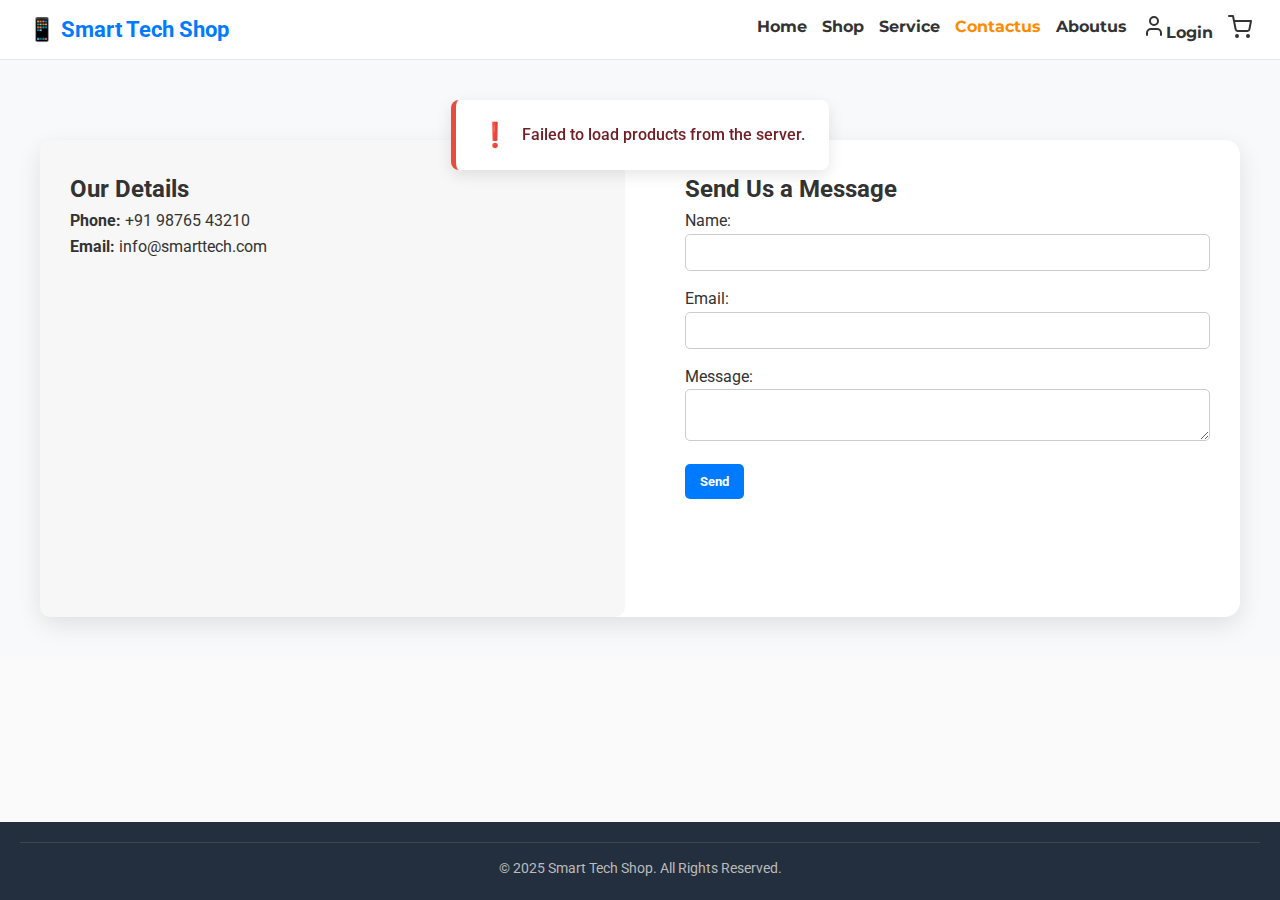
<file: public/contact.html>
<!DOCTYPE html>
<html lang="en">
<head>
    <meta charset="UTF-8" />
    <meta name="viewport" content="width=device-width, initial-scale=1.0" />
    <title>Contact Us - Smart Tech Shop</title>
    <link href="styles.css" rel="stylesheet"/>
    <link href="styles1.css" rel="stylesheet"/>
</head>
<body>
     <header class="main-header" id="pageHeader">
<div class="logo">📱 Smart Tech Shop</div>
<div id="search-container-wrapper"></div>
<nav>
<a href="index.html" class="nav-link">Home</a>
<a href="shop.html" class="nav-link">Shop</a>
<a href="service.html" class="nav-link">Service</a>
<a href="contact.html" class="nav-link active">Contactus</a>
<a href="about.html" class="nav-link">Aboutus</a>
<div id="loginBtnContainer">
</div>
<a href="cart.html" class="cart-icon-link">
<svg xmlns="http://www.w3.org/2000/svg" width="24" height="24" viewBox="0 0 24 24" fill="none" stroke="currentColor" stroke-width="2" stroke-linecap="round" stroke-linejoin="round">
<circle cx="9" cy="21" r="1"></circle>
<circle cx="20" cy="21" r="1"></circle>
<path d="M1 1h4l2.68 13.39a2 2 0 0 0 2 1.61h9.72a2 2 0 0 0 2-1.61L23 6H6"></path>
</svg>
<span id="cartCountBadge" style="display:none;">0</span>
</a>
</nav>
</header>

    <main>
        <div id="contactPanel" class="section contact-section active">
            <div class="contact-container">
                <div class="contact-info-map">
                    <h2>Our Details</h2>
                    <p><strong>Phone:</strong> +91 98765 43210</p>
                    <p><strong>Email:</strong> info@smarttech.com</p>
                    <div class="map-container">
                        <iframe src="https://www.google.com/maps/embed?pb=!1m18!1m12!1m3!1d31487.89195358174!2d77.6189916990432!3d9.51352463999949!2m3!1f0!2f0!3f0!3m2!i1024!2i768!4f13.1!3m3!1m2!1s0x3b06db23447b7a2b%3A0x110b5336111f2a3!2sSrivilliputhur%2C%20Tamil%20Nadu!5e0!3m2!1sen!2sin!4v1724962879659!5m2!1sen!2sin" width="100%" height="300" style="border:0; border-radius: 10px;" allowfullscreen="" loading="lazy" referrerpolicy="no-referrer-when-downgrade"></iframe>
                    </div>
                </div>
                <div class="contact-form-container">
                    <h2>Send Us a Message</h2>
                    <form><label>Name:</label><input type="text" required><label>Email:</label><input type="email" required><label>Message:</label><textarea required></textarea><button type="submit">Send</button></form>
                </div>
            </div>
        </div>
    </main>
    
     <footer class="footer">    
        <div class="footer-bottom">© 2025 Smart Tech Shop. All Rights Reserved.</div>
    </footer>
    <script src="script.js"></script>
</body>
</html>
</file>
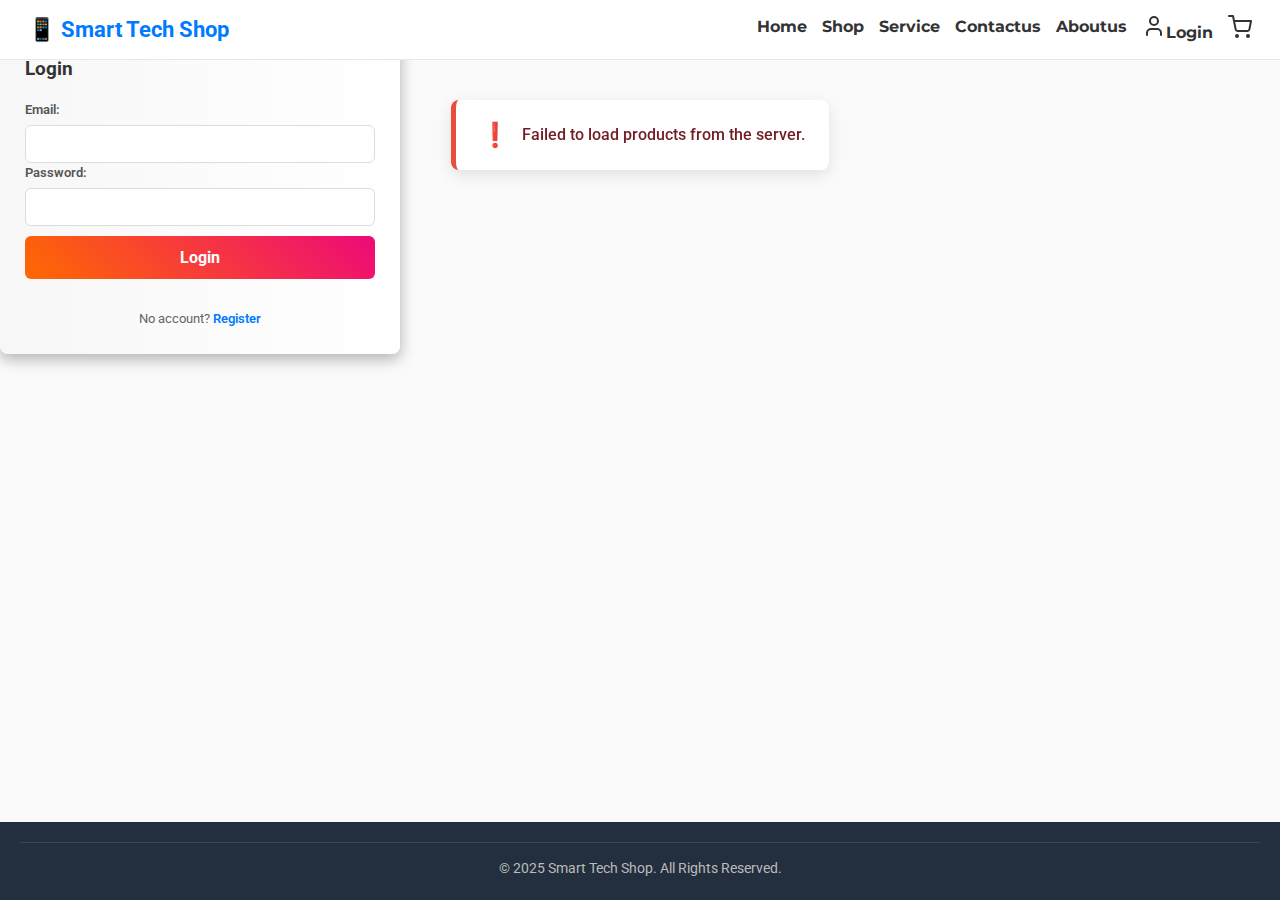
<file: public/login.html>
<!DOCTYPE html>
<html lang="en">
<head>
    <meta charset="UTF-8" />
    <meta name="viewport" content="width=device-width, initial-scale=1.0" />
    <title>Login - Smart Tech Shop</title>
    <link href="styles.css" rel="stylesheet"/>
    <link href="styles1.css" rel="stylesheet"/>
</head>
<body>
    <header class="main-header" id="pageHeader">
        <div class="logo">📱 Smart Tech Shop</div>
<div id="search-container-wrapper"></div>
<nav>
<a href="index.html" class="nav-link">Home</a>
<a href="shop.html" class="nav-link">Shop</a>
<a href="service.html" class="nav-link">Service</a>
<a href="contact.html" class="nav-link">Contactus</a>
<a href="about.html" class="nav-link">Aboutus</a>
<div id="loginBtnContainer">
</div>
<a href="cart.html" class="cart-icon-link">
<svg xmlns="http://www.w3.org/2000/svg" width="24" height="24" viewBox="0 0 24 24" fill="none" stroke="currentColor" stroke-width="2" stroke-linecap="round" stroke-linejoin="round">
<circle cx="9" cy="21" r="1"></circle>
<circle cx="20" cy="21" r="1"></circle>
<path d="M1 1h4l2.68 13.39a2 2 0 0 0 2 1.61h9.72a2 2 0 0 0 2-1.61L23 6H6"></path>
</svg>
<span id="cartCountBadge" style="display:none;">0</span>
</a>
</nav>
    </header>
    <main class="login-page-main">
        <div class="login-modal-content" style="display: block; box-shadow: 0 5px 15px rgba(0,0,0,0.3); border-radius: 8px;">
            
            <div id="loginFormContainer" class="form-container">
                <h3 class="login-title">Login</h3>
               <form id="loginForm" onsubmit="handleModalLogin(event)">
                    <div class="login-form-group">
                        <label for="loginEmail">Email:</label>
                        <input type="email" id="loginEmail" required>
                    </div>
                    <div class="login-form-group">
                        <label for="loginPassword">Password:</label>
                        <input type="password" id="loginPassword" required>
                    </div>
                    <button type="submit" class="login-button">Login</button>
                </form>
                <p class="toggle-form-text">No account? <a href="#" onclick="showRegisterForm()">Register</a></p>
            </div>
            
            <div id="otpFormContainer" style="display: none;" class="form-container">
                <h3 class="login-title">Verify OTP</h3>
                <h4 class="otp-title">Enter OTP sent to <span id="otpRecipientEmailStatic" style="font-weight: bold;"></span></h4>
                <form id="otpForm" onsubmit="handleModalOtpVerify(event, true)">
                    <div class="login-form-group">
                        <label for="otpInput">4-Digit OTP:</label>
                        <input type="text" id="otpInput" maxlength="4" inputmode="numeric" required>
                    </div>
                    <button type="submit" class="login-button" id="otpVerifyBtn">Verify & Log In</button>
                    <button type="button" class="btn secondary small" id="resendOtpBtn" style="width: 100%; margin-top: 10px;">Resend OTP</button>
                </form>
            </div>
            <div id="registerFormContainer" style="display: none;" class="form-container">
                 <h3 class="login-title">Register</h3>
                <form id="registerForm" onsubmit="handleModalRegister(event)">
                    <div class="login-form-group">
                        <label for="registerFirstName">First Name:</label>
                        <input type="text" id="registerFirstName" required>
                    </div>
                    <div class="login-form-group">
                        <label for="registerLastName">Last Name:</label>
                        <input type="text" id="registerLastName" required>
                    </div>
                    <div class="login-form-group">
                        <label for="registerEmail">Email:</label>
                        <input type="email" id="registerEmail" required>
                    </div>
                    <div class="login-form-group">
                        <label for="registerPassword">Password:</label>
                        <input type="password" id="registerPassword" required>
                    </div>
                    <div class="login-form-group">
                        <label for="registerConfirmPassword">Confirm Password:</label>
                        <input type="password" id="registerConfirmPassword" required>
                    </div>
                    <button type="submit" class="login-button">Register</button>
                </form>
                <p class="toggle-form-text">Have an account? <a href="#" onclick="showLoginForm()">Login</a></p>
            </div>
        </div>
    </main>

    <footer class="footer">    
        <div class="footer-bottom">© 2025 Smart Tech Shop. All Rights Reserved.</div>
    </footer>
    <script src="script.js"></script>
    <script>
        // NOTE: These functions are generally for non-modal login/register in this file (which is often unused if using modals)

        function showRegisterForm() {
            document.getElementById("loginFormContainer").style.display = "none";
            document.getElementById("otpFormContainer").style.display = "none"; // Hide OTP form
            document.getElementById("registerFormContainer").style.display = "block";
        }

        function showLoginForm() {
            document.getElementById("loginFormContainer").style.display = "block";
            document.getElementById("otpFormContainer").style.display = "none"; // Hide OTP form
            document.getElementById("registerFormContainer").style.display = "none";
        }
        
        // NEW: Function to show OTP form in static login.html (if needed)
        function showOtpFormStatic(email) {
            document.getElementById("loginFormContainer").style.display = "none";
            document.getElementById("registerFormContainer").style.display = "none";
            document.getElementById("otpFormContainer").style.display = "block";
            document.getElementById("otpRecipientEmailStatic").textContent = email;
            
            // Set up Resend button for the static form (uses main script.js handlers)
            const resendBtn = document.getElementById("resendOtpBtn");
            if (resendBtn) {
                 resendBtn.onclick = (e) => {
                     e.preventDefault();
                     // Use the email from the display and trigger the script's resend logic
                     handleModalLogin(e, email, true);
                 };
             }
        }
        
        // Custom handler for the static login form in this page (calls the modal handler logic)
        async function handleModalLogin(e, resendEmail = null, isResend = false){
            e.preventDefault();
            
            const email = resendEmail || document.getElementById('loginEmail').value;
            const password = document.getElementById('loginPassword').value;

            try {
                // Call the server login endpoint (same as modal version)
                const res=await fetch("http://localhost:5000/login",{method:"POST",headers:{'Content-Type':"application/json"},body:JSON.stringify({email,password})});
                const data=await res.json();

                if (data.otp_required) {
                    // Show OTP form and store email locally for the next step
                    showOtpFormStatic(email);
                    sessionStorage.setItem('tempLoginEmail', email); 
                    
                } else if (data.status === "success") {
                    // Admin or direct user login (should only be admin now)
                    sessionStorage.setItem("isLoggedIn","true");
                    sessionStorage.setItem("currentUser",JSON.stringify(data.user));
                    window.location.href = data.user.role === "admin" ? "/admin.html" : "/index.html";
                } else {
                    alert(data.message || "Login failed.");
                }
            } catch (err) {
                console.error("Login Error:",err);
                alert("Something went wrong. Please try again later.");
            }
        }

        // Custom handler for OTP verification in the static login.html
        async function handleModalOtpVerify(e){
            e.preventDefault();
            const email = sessionStorage.getItem('tempLoginEmail');
            const otp = document.getElementById('otpInput').value.trim();

            if (!email || otp.length !== 4) {
                alert("Invalid OTP or missing email context.");
                return;
            }

            try {
                 const res = await fetch("http://localhost:5000/verify-otp", {
                    method: "POST",
                    headers: { "Content-Type": "application/json" },
                    body: JSON.stringify({ email, otp })
                });

                const data = await res.json();
                
                if (data.status === "success") {
                    sessionStorage.setItem("isLoggedIn","true");
                    sessionStorage.setItem("currentUser",JSON.stringify(data.user));
                    sessionStorage.removeItem('tempLoginEmail');
                    alert("Login successful!");
                    window.location.href = "/index.html"; 
                } else {
                    alert(data.message || "OTP verification failed.");
                }

            } catch (err) {
                 console.error("OTP Verification Error:", err);
                 alert("A network error occurred during verification.");
            }
        }
    </script>
</body>
</html>
</file>
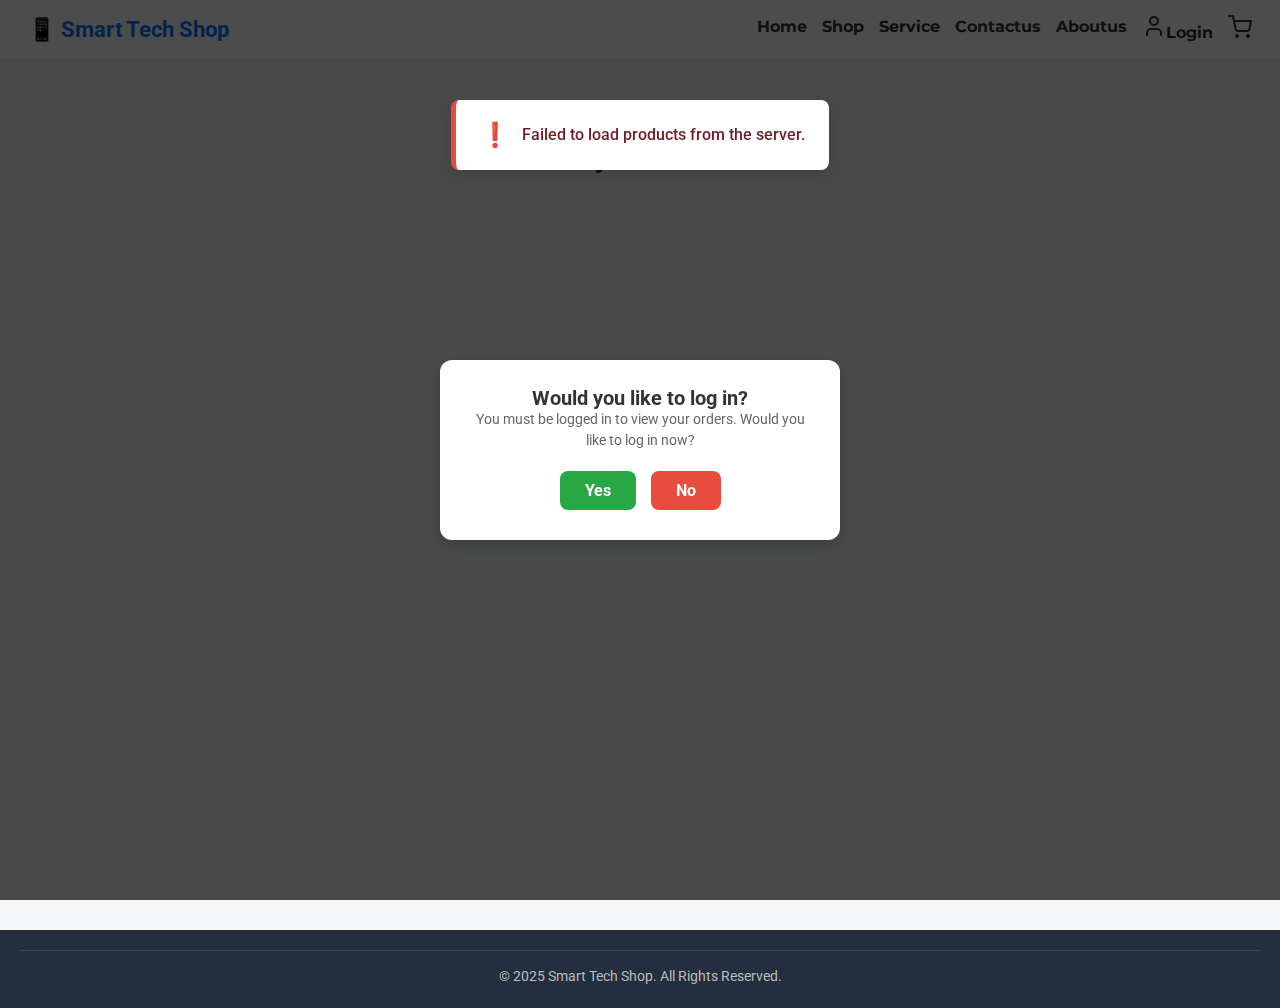
<file: public/my_orders.html>
<!DOCTYPE html>
<html lang="en">
<head>
    <meta charset="UTF-8" />
    <meta name="viewport" content="width=device-width, initial-scale=1.0" />
    <title>My Orders - Smart Tech Shop</title>
    <link href="styles.css" rel="stylesheet"/>
    <link href="styles1.css" rel="stylesheet"/>
</head>
<body>
   <header class="main-header" id="pageHeader">
<div class="logo">📱 Smart Tech Shop</div>
<div id="search-container-wrapper"></div>
<nav>
<a href="index.html" class="nav-link">Home</a>
<a href="shop.html" class="nav-link">Shop</a>
<a href="service.html" class="nav-link">Service</a>
<a href="contact.html" class="nav-link">Contactus</a>
<a href="about.html" class="nav-link">Aboutus</a>
<div id="loginBtnContainer">
</div>
<a href="cart.html" class="cart-icon-link">
<svg xmlns="http://www.w3.org/2000/svg" width="24" height="24" viewBox="0 0 24 24" fill="none" stroke="currentColor" stroke-width="2" stroke-linecap="round" stroke-linejoin="round">
<circle cx="9" cy="21" r="1"></circle>
<circle cx="20" cy="21" r="1"></circle>
<path d="M1 1h4l2.68 13.39a2 2 0 0 0 2 1.61h9.72a2 2 0 0 0 2-1.61L23 6H6"></path>
</svg>
<span id="cartCountBadge" style="display:none;">0</span>
</a>
</nav>
</header>

    <main>
        <div id="myOrdersSection" class="section my-orders-section active">
            <div class="my-orders-container">
                <h1>My Orders</h1>
                <div id="myOrdersContent">
                    </div>
            </div>
        </div>
    </main>

    <footer class="footer">
        <div class="footer-bottom">© 2025 Smart Tech Shop. All Rights Reserved.</div>
    </footer>
    <script src="script.js"></script>
</body>
</html>
</file>
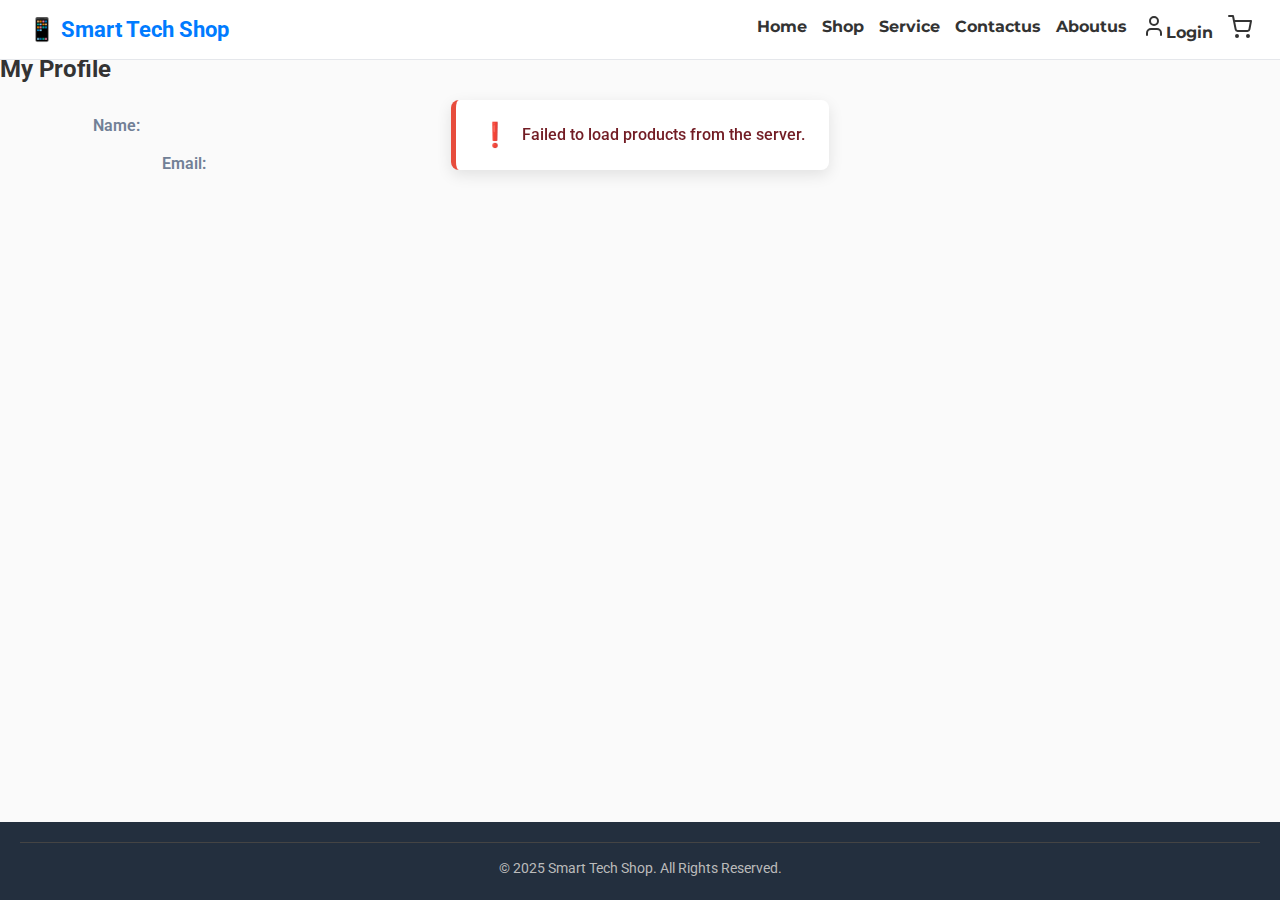
<file: public/my_profile.html>
<!DOCTYPE html>
<html lang="en">
<head>
    <meta charset="UTF-8" />
    <meta name="viewport" content="width=device-width, initial-scale=1.0" />
    <title>My Profile - Smart Tech Shop</title>
    <link href="styles.css" rel="stylesheet"/>
    <link href="styles1.css" rel="stylesheet"/>
</head>
<body>
    <header class="main-header" id="pageHeader">
<div class="logo">📱 Smart Tech Shop</div>
<div id="search-container-wrapper"></div>
<nav>
<a href="index.html" class="nav-link">Home</a>
<a href="shop.html" class="nav-link">Shop</a>
<a href="service.html" class="nav-link">Service</a>
<a href="contact.html" class="nav-link">Contactus</a>
<a href="about.html" class="nav-link">Aboutus</a>
<div id="loginBtnContainer">
</div>
<a href="cart.html" class="cart-icon-link">
<svg xmlns="http://www.w3.org/2000/svg" width="24" height="24" viewBox="0 0 24 24" fill="none" stroke="currentColor" stroke-width="2" stroke-linecap="round" stroke-linejoin="round">
<circle cx="9" cy="21" r="1"></circle>
<circle cx="20" cy="21" r="1"></circle>
<path d="M1 1h4l2.68 13.39a2 2 0 0 0 2 1.61h9.72a2 2 0 0 0 2-1.61L23 6H6"></path>
</svg>
<span id="cartCountBadge" style="display:none;">0</span>
</a>
</nav>
</header>
    <main>
        <div class="section my-profile-section active">
            <div class="profile-container">
                <h2>My Profile</h2>
                <div id="myProfileModalBody" class="profile-modal-body">
                    <strong>Name:</strong> <span id="profileName"></span><br/>
                    <strong>Email:</strong> <span id="profileEmail"></span>
                </div>
            </div>
        </div>
    </main>

    <footer class="footer">
        <div class="footer-bottom">© 2025 Smart Tech Shop. All Rights Reserved.</div>
    </footer>
    <script src="script.js"></script>
</body>
</html>
</file>
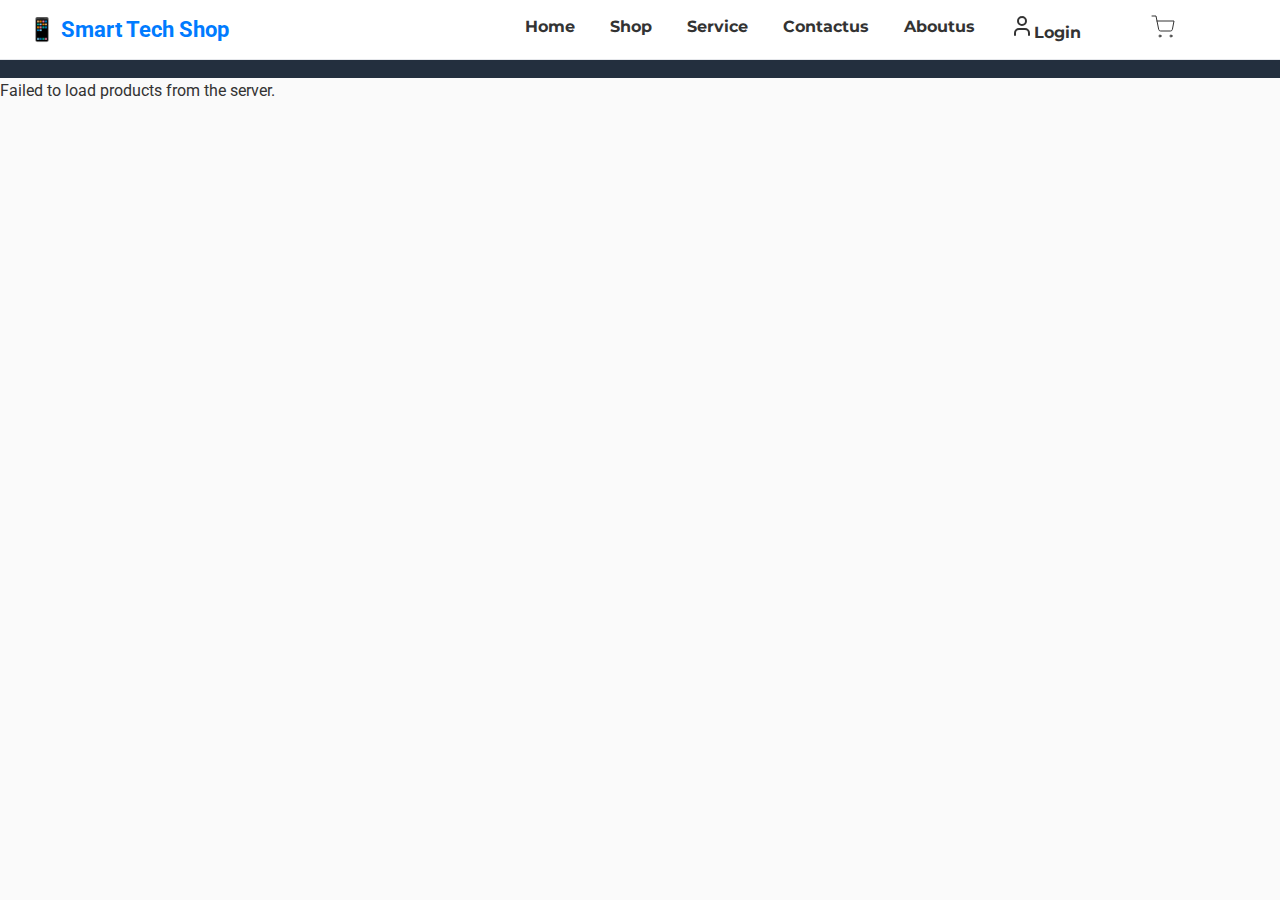
<file: public/my_service.html>
<!DOCTYPE html>
<html lang="en">
<head>
    <meta charset="UTF-8" />
    <meta name="viewport" content="width=device-width, initial-scale=1.0" />
    <title>My Orders - Smart Tech Shop</title>
    <link href="styles.css" rel="stylesheet"/>
</head>
<body>
  <header class="main-header" id="pageHeader">
    
    <div class="logo">📱 Smart Tech Shop</div>
    
    <div id="search-container-wrapper">
        <form id="header-search-form">
            <input type="text" id="headerSearchInput" placeholder="Search for products, brands and more">
            <button type="button" class="clear-search-btn" style="display:none;">✕</button>
            <button type="submit" class="search-submit-button">
                <svg xmlns="http://www.w3.org/2000/svg" width="20" height="20" viewBox="0 0 24 24" fill="none" stroke="white" stroke-width="2" stroke-linecap="round" stroke-linejoin="round"><circle cx="11" cy="11" r="8"></circle><line x1="21" y1="21" x2="16.65" y2="16.65"></line></svg>
            </button>
        </form>
        <div class="search-suggestions" style="display:none;"></div>
    </div>

    <button class="menu-toggle-btn" id="menuToggleBtn">
        ☰ 
    </button>
    
    <nav id="mainNav">
      <a href="index.html" class="nav-link">Home</a>
      <a href="shop.html" class="nav-link">Shop</a>
      <a href="service.html" class="nav-link">Service</a>
      <a href="contact.html" class="nav-link">Contactus</a>
      <a href="about.html" class="nav-link">Aboutus</a>
      <div id="loginBtnContainer">
      </div>
      <a href="cart.html" class="cart-icon-link">
        <svg xmlns="http://www.w3.org/2000/svg" width="24" height="24" 
             viewBox="0 0 24 24" fill="none" stroke="currentColor" 
             stroke-width="2" stroke-linecap="round" stroke-linejoin="round">
          <circle cx="9" cy="21" r="1"></circle>
          <circle cx="20" cy="21" r="1"></circle>
          <path d="M1 1h4l2.68 13.39a2 2 0 0 0 2 1.61h9.72a2 2 0 0 0 2-1.61L23 6H6"></path>
        </svg>
        <span id="cartCountBadge" style="display:none;">0</span>
      </a>
    </nav>
</header>

   

    <footer class="footer">
        <div class="footer-bottom">© 2025 Smart Tech Shop. All Rights Reserved.</div>
    </footer>
    <script src="script.js"></script>
</body>
</html>
</file>
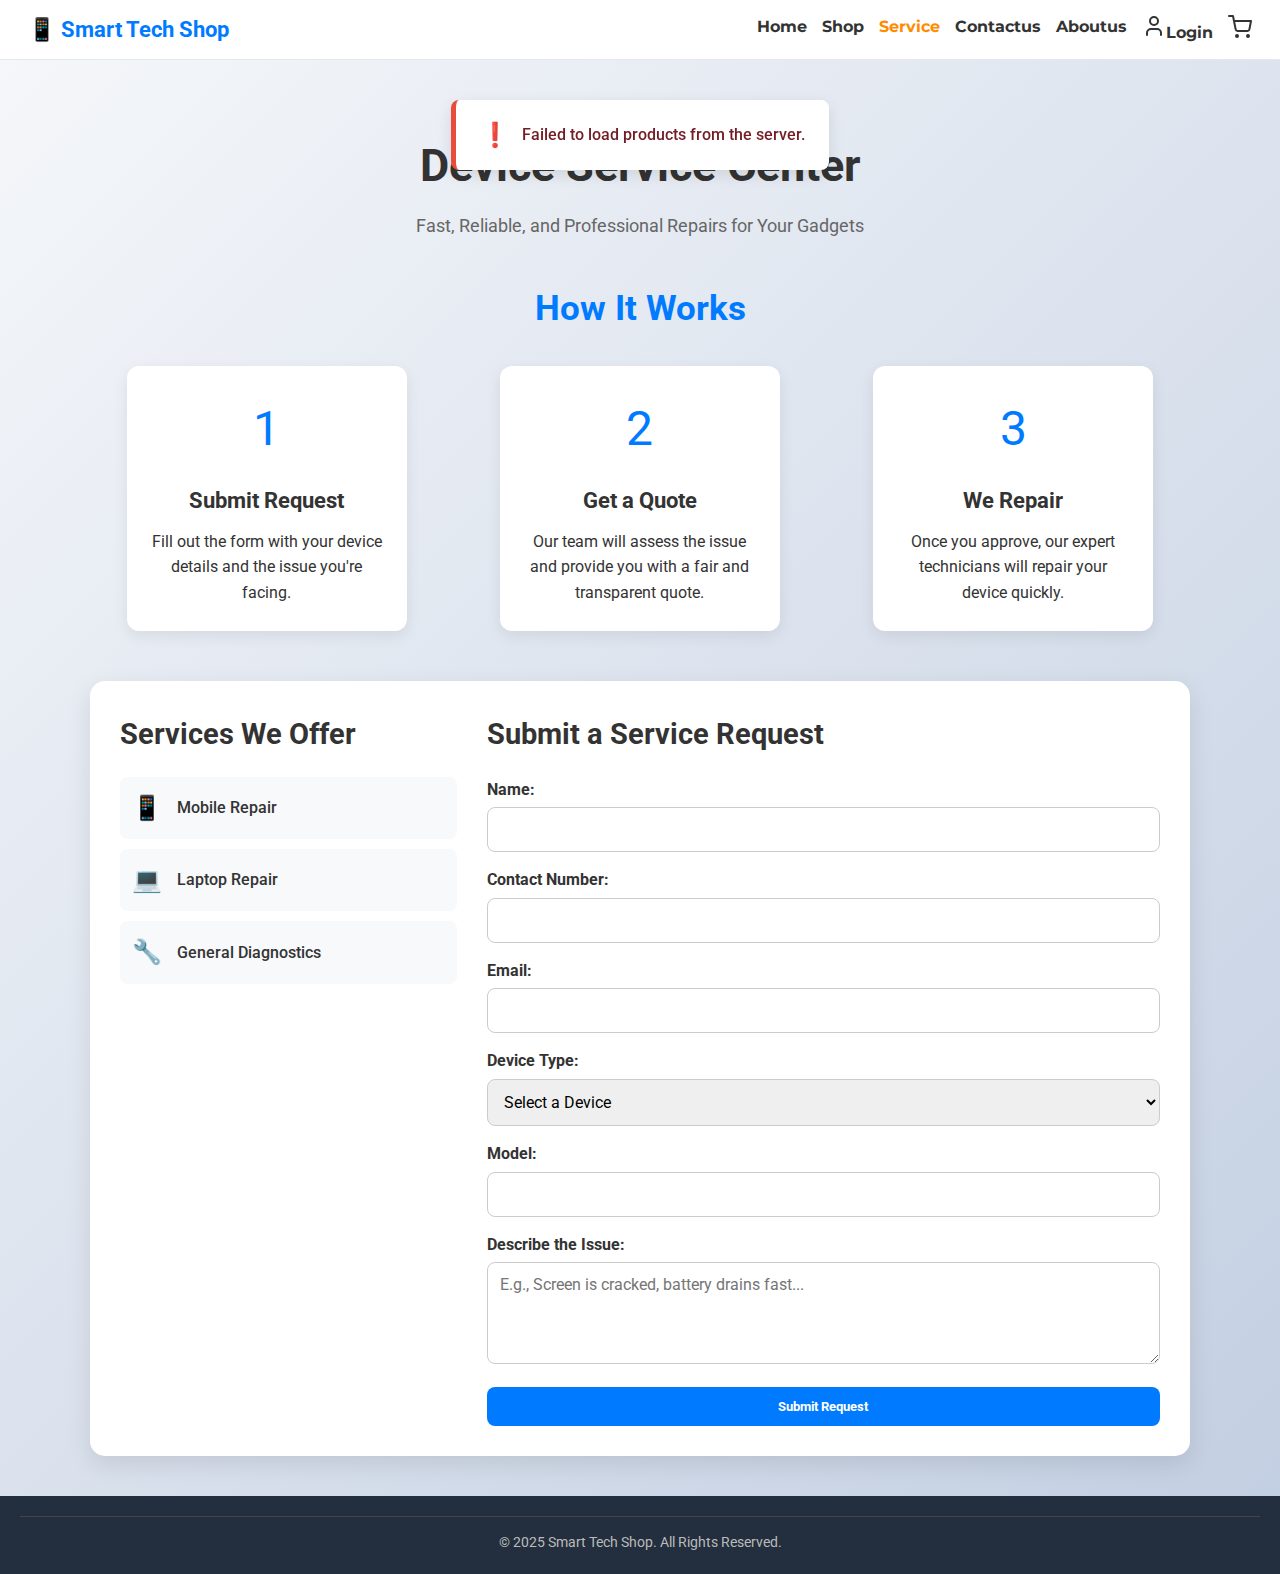
<file: public/service.html>
<!DOCTYPE html>
<html lang="en">
<head>
    <meta charset="UTF-8" />
    <meta name="viewport" content="width=device-width, initial-scale=1.0" />
    <title>Service - Smart Tech Shop</title>
    <link href="styles.css" rel="stylesheet"/>
    <link href="styles1.css" rel="stylesheet"/>
</head>
<body>
    <header class="main-header" id="pageHeader">
<div class="logo">📱 Smart Tech Shop</div>
<div id="search-container-wrapper"></div>
<nav>
<a href="index.html" class="nav-link">Home</a>
<a href="shop.html" class="nav-link">Shop</a>
<a href="service.html" class="nav-link active">Service</a>
<a href="contact.html" class="nav-link">Contactus</a>
<a href="about.html" class="nav-link">Aboutus</a>
<div id="loginBtnContainer">
</div>
<a href="cart.html" class="cart-icon-link">
<svg xmlns="http://www.w3.org/2000/svg" width="24" height="24" viewBox="0 0 24 24" fill="none" stroke="currentColor" stroke-width="2" stroke-linecap="round" stroke-linejoin="round">
<circle cx="9" cy="21" r="1"></circle>
<circle cx="20" cy="21" r="1"></circle>
<path d="M1 1h4l2.68 13.39a2 2 0 0 0 2 1.61h9.72a2 2 0 0 0 2-1.61L23 6H6"></path>
</svg>
<span id="cartCountBadge" style="display:none;">0</span>
</a>
</nav>
</header>

    <main>
        <div id="servicePanel" class="section service-section active">
            <div class="service-container">
                <div class="service-header-new">
                    <h1>Device Service Center</h1>
                    <p>Fast, Reliable, and Professional Repairs for Your Gadgets</p>
                </div>
                <div class="how-it-works">
                    <h2>How It Works</h2>
                    <div class="steps-container">
                        <div class="step-card"><div class="icon">1</div><h3>Submit Request</h3><p>Fill out the form with your device details and the issue you're facing.</p></div>
                        <div class="step-card"><div class="icon">2</div><h3>Get a Quote</h3><p>Our team will assess the issue and provide you with a fair and transparent quote.</p></div>
                        <div class="step-card"><div class="icon">3</div><h3>We Repair</h3><p>Once you approve, our expert technicians will repair your device quickly.</p></div>
                    </div>
                </div>
                <div id="serviceFormContainerNew">
                    <div class="service-main-grid">
                        <div class="services-offered">
                            <h3>Services We Offer</h3>
                            <div class="service-type"><span class="icon">📱</span> Mobile Repair</div>
                            <div class="service-type"><span class="icon">💻</span> Laptop Repair</div>
                            <div class="service-type"><span class="icon">🔧</span> General Diagnostics</div>
                        </div>
                        <div class="service-form-new-container">
                            <h3>Submit a Service Request</h3>
                            <form id="serviceForm">
                                <label>Name:</label><input type="text" id="serviceCustomerName" required />
                                <label>Contact Number:</label><input type="tel" id="serviceContact" required />
                                <label>Email:</label><input type="email" id="serviceEmail" />
                                <label>Device Type:</label>
                                <select id="deviceType" required>
                                    <option value="">Select a Device</option><option value="Mobile">Mobile</option><option value="Laptop">Laptop</option>
                                </select>
                                <label>Model:</label><input type="text" id="serviceModel" />
                                <label>Describe the Issue:</label><textarea id="serviceIssue" rows="4" placeholder="E.g., Screen is cracked, battery drains fast..." required></textarea>
                                <div class="form-buttons"><button type="submit" class="submit-btn">Submit Request</button></div>
                            </form>
                        </div>
                    </div>
                </div>
                <div id="thankYouContainer" style="display:none;">
                    <h2>✅ Thank You!</h2>
                    <p>Your service request has been submitted. Our team will contact you soon.</p>
                    <a href="index.html" class="btn" style="margin-top: 20px;">Go to Home</a>
                </div>
            </div>
        </div>
    </main>

     <footer class="footer">    
        <div class="footer-bottom">© 2025 Smart Tech Shop. All Rights Reserved.</div>
    </footer>
    <script src="script.js"></script>
</body>
</html>
</file>
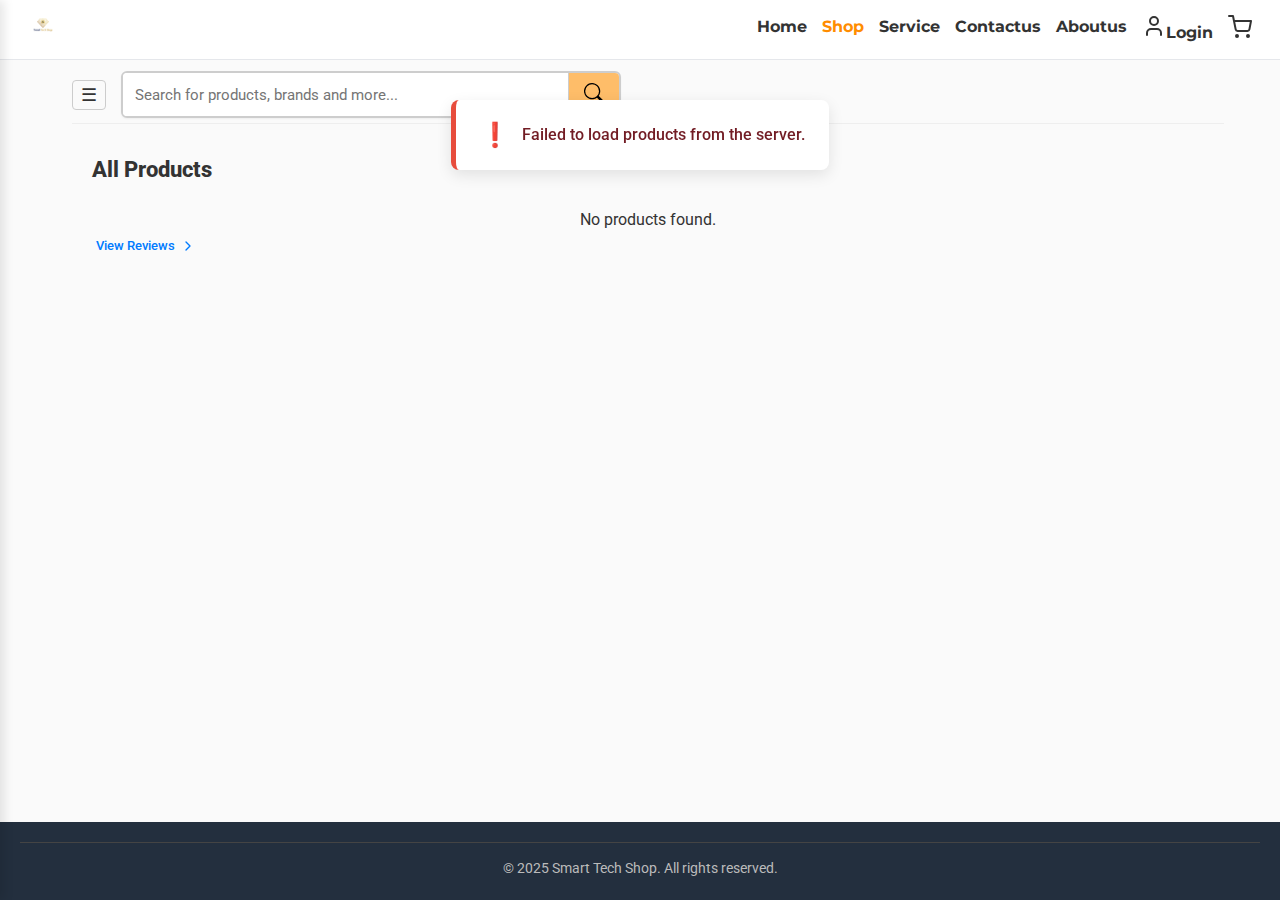
<file: public/shop.html>
<!DOCTYPE html>
<html lang="en">
<head>
    <meta charset="UTF-8" />
    <meta name="viewport" content="width=device-width, initial-scale=1.0" />
    <title>Shop - Smart Tech Shop</title>
    <link href="styles.css" rel="stylesheet" />
    <link href="styles1.css" rel="stylesheet"/>
    </head>
<body id="shopPage">
    <header class="main-header" id="pageHeader">
        <div class="logo">
            <img src="logo/logo.png" alt="Smart Tech Shop Logo" />
        </div>
        <div id="search-container-wrapper"></div>
        <nav id="mainNav">
            <a href="index.html" class="nav-link">Home</a>
            <a href="shop.html" class="nav-link active">Shop</a>
            <a href="service.html" class="nav-link">Service</a>
            <a href="contact.html" class="nav-link">Contactus</a>
            <a href="about.html" class="nav-link">Aboutus</a>
            <div id="loginBtnContainer"></div>
            <a href="cart.html" class="cart-icon-link">
                <svg xmlns="http://www.w3.org/2000/svg" width="24" height="24" viewBox="0 0 24 24" fill="none" stroke="currentColor" stroke-width="2" stroke-linecap="round" stroke-linejoin="round">
                    <circle cx="9" cy="21" r="1"></circle>
                    <circle cx="20" cy="21" r="1"></circle>
                    <path d="M1 1h4l2.68 13.39a2 2 0 0 0 2 1.61h9.72a2 2 0 0 0 2-1.61L23 6H6"></path>
                </svg>
                <span id="cartCountBadge" style="display:none;">0</span>
            </a>
        </nav>
    </header>

    <main>
        <div id="purchase" class="section shop-body-container active">
            <div class="shop-layout">
                <div id="productsSection" class="products-section">
                    
                    <div class="shop-filter-bar">
                        <div class="shop-page-search-container">
                            <form id="header-search-form">
                                <input type="text" id="headerSearchInput" placeholder="Search for products, brands and more..." autocomplete="off">
                                <button type="submit" class="search-submit-button">
                                    <svg xmlns="http://www.w3.org/2000/svg" width="20" height="20" fill="currentColor" viewBox="0 0 16 16"><path d="M11.742 10.344a6.5 6.5 0 1 0-1.397 1.398h-.001c.03.04.062.078.098.115l3.85 3.85a1 1 0 0 0 1.415-1.414l-3.85-3.85a1.007 1.007 0 0 0-.115-.1zM12 6.5a5.5 5.5 0 1 1-11 0 5.5 5.5 0 0 1 11 0z"/></svg>
                                </button>
                            </form>
                        </div>
                    </div>
                    <div class="products-area" id="productsArea">
                        <h2 id="productsDisplayTitle">All Products</h2>
                        <div id="productsGrid"></div>
                        
                        <button class="view-reviews-btn" onclick="alert('Open reviews for a product ID: Placeholder');">
                            View Reviews 
                            <svg xmlns="http://www.w3.org/2000/svg" width="16" height="16" viewBox="0 0 24 24" fill="none" stroke="currentColor" stroke-width="2" stroke-linecap="round" stroke-linejoin="round" class="arrow-right-icon"><polyline points="9 18 15 12 9 6"></polyline></svg>
                        </button>
                        </div>
                </div>
            </div>
        </div>
        
        </main>

    <div id="detailsOverlay" hidden></div>
    <div id="ratingModalOverlay" class="modal-overlay"></div>
    
    <div id="allReviewsModalOverlay" class="modal-overlay right-slide-in">
        <div id="reviewsModalContent">
             <button id="closeReviewsModalBtn">Close</button>
        </div>
    </div>

    <footer class="footer">
        <div class="footer-bottom">© 2025 Smart Tech Shop. All rights reserved.</div>
    </footer>
    <script src="script.js"></script>
</body>
</html>
</file>
<file: public/styles.css>
@import url('https://fonts.googleapis.com/css2?family=Roboto:wght@400;500;700&display=swap');
@import url('https://fonts.googleapis.com/css2?family=Montserrat:wght@400;500;700&display=swap');
* {
    margin: 0;
    padding: 0;
    box-sizing: border-box;
    font-family: 'Roboto', sans-serif;
}
html {
    height: 100%;
}
body {
    background: #fafafa;
    color: #333;
    line-height: 1.6;
    overflow-x: hidden;
    display: flex;
    flex-direction: column;
    min-height: 100%;
}
main {
    flex-grow: 1;
    padding-top: 30px;
}
body.home-body-bg {
    background: linear-gradient(to right, #ffffff 50%, #fdf6f0 50%);
}
body.no-scroll {
    overflow: hidden;
}
.main-header {
    position: fixed;
    top: 0;
    left: 0;
    right: 0;
    z-index: 1000;
    background: #ffffff;
    border-bottom: 1px solid #e5e7eb;
    display: flex;
    align-items: center;
    justify-content: space-between;
    padding: 0 28px;
    transition: all 0.3s ease;
    font-family: 'Montserrat', sans-serif;
    height: 60px;
}
.main-header .logo {
    font-size: 1.4rem;
    font-weight: bold;
    color: #007bff;
    flex-shrink: 0;
}
/* FIX: Logo image size and alignment */
.main-header .logo img {
    height: 30px; /* Set a fixed height for the logo */
    width: auto;
    max-height: 100%;
}

.main-header nav {
    display: flex;
    align-items: center;
    flex-shrink: 0;
}
.main-header nav a,
.main-header nav button {
    color: #333;
    text-decoration: none;
    margin-left: 15px;
    font-weight: bold;
    position: relative;
    padding-bottom: 5px;
    font-size: 1rem;
    font-family: 'Montserrat', sans-serif;
    transition: color 0.3s ease;
}
.main-header nav a:hover,
.main-header nav button:hover,
.main-header nav a.active {
    color: #ff8c00;
}
.main-header nav a.home-link {
    color: #333;
}
.main-header nav a.home-link.active {
    color: #ff8c00;
}
.cart-icon-link,
.wishlist-icon-link {
    position: relative;
    display: flex;
    align-items: center;
    margin-left: 20px;
    color: #333;
}
#cartCountBadge,
#wishlistCountBadge {
    position: absolute;
    top: -8px;
    right: -10px;
    background: red;
    color: white;
    border-radius: 50%;
    width: 18px;
    height: 18px;
    font-size: 11px;
    display: flex;
    justify-content: center;
    align-items: center;
    font-weight: bold;
    border: 1px solid white;
}
#search-container-wrapper {
    flex-grow: 1;
    max-width: 350px;
    margin: 0 auto;
    display: none;
}
#header-search-form {
    display: flex;
    width: 100%;
    border: 2px solid #cdcdcd;
    border-radius: 6px;
    overflow: hidden;
    position: relative;
    background-color: white;
    box-shadow: 0 1px 2px rgba(0,0,0,0.05);
}
#header-search-form:focus-within {
    border-color: #ff9900;
    box-shadow: 0 0 5px rgba(255, 153, 0, 0.5);
}
#headerSearchInput {
    flex-grow: 1;
    padding: 10px 12px;
    border: none;
    font-size: 15px;
}
#headerSearchInput:focus {
    outline: none;
}
.clear-search-btn {
    border: none;
    background: none;
    padding: 0 10px;
    cursor: pointer;
    font-size: 20px;
    color: #888;
}
.search-submit-button {
    padding: 10px 15px;
    border: none;
    background-color: #febd69;
    cursor: pointer;
    border-left: 1px solid #cdcdcd;
    transition: background-color 0.2s ease;
}
.search-submit-button:hover {
    background-color: #f3a847;
}
.search-suggestions {
    position: absolute;
    top: 100%;
    left: 0;
    right: 0;
    background: white;
    border: 1px solid #ccc;
    border-top: none;
    border-radius: 0 0 8px 8px;
    z-index: 1100;
    max-height: 250px;
    overflow-y: auto;
}
.search-suggestions div {
    padding: 10px;
    cursor: pointer;
}
.search-suggestions div:hover {
    background-color: #f0f0f0;
}
.dropdown {
    position: relative;
}
.dropdown-content {
    display: none;
    position: absolute;
    right: 0;
    top: 35px;
    background: #fff;
    min-width: 200px;
    box-shadow: 0 4px 8px rgba(0, 0, 0, 0.15);
    border-radius: 6px;
    z-index: 1001;
}
.dropdown-content a {
    display: block;
    padding: 10px 15px;
    color: #333;
    text-decoration: none;
    margin-left: 0;
}
.dropdown-content a::after {
    display: none;
}
.dropdown-content.show {
    display: block;
    animation: slideInFromTop 0.3s ease-out forwards;
}
@keyframes slideInFromTop {
    from {
        transform: translateY(-20px);
        opacity: 0;
    }
    to {
        transform: translateY(0);
        opacity: 1;
    }
}
#profileDropdown {
    min-width: 100px;
    right: 0;
    top: 35px;
}
#profileDropdown a {
    padding: 8px 12px;
    text-align: center;
    font-size: 14px;
}
.page-transition-in {
    animation: fadeIn 0.8s ease-in-out;
}
@keyframes fadeIn {
    from {
        opacity: 0;
        transform: translateY(20px);
    }
    to {
        opacity: 1;
        transform: translateY(0);
    }
}
.hero-section-container {
    padding-top: 0;
}
.hero {
    background: linear-gradient(to right, #e3f2fd, #f1f8ff);
    padding: 20px 15px 20px 15px; 
    text-align: center;
}
.hero h1 {
    font-size: 2.8rem;
    margin-bottom: 15px;
    color: #222;
}
.hero p {
    font-size: 1.2rem;
    margin-bottom: 25px;
    color: #555;
}
.hero .btn {
    display: inline-block;
    padding: 12px 25px;
    background: #007bff;
    color: #fff;
    border-radius: 30px;
    font-weight: bold;
    text-decoration: none;
    transition: background 0.3s;
    margin-top: 10px;
}
.hero .btn:hover {
    background: #0056b3;
}
.carousel-container {
    width: 100%;
    padding: 0;
}

/* FIX: Carousel Height and Image Sizing (Crucial for 1200x300 display) */
.hero-carousel-wrapper {
    width: 100%;
    margin: 10px auto; 
    overflow: hidden; /* **CRUCIAL: Prevents other slides from showing** */
    position: relative;
    height: 300px; 
    max-width: 1200px; /* Limits the size of the visible window */
    border-radius: 8px; 
}
#hero-carousel {
    display: flex;
    transition: transform 0.8s ease-in-out;
    /* The JS dynamically sets the total width (N * 100%) and transforms it */
}
#hero-carousel .carousel-img {
    /* Each image takes up 100% of the *wrapper's* visible width */
    /* The CSS variable '--slide-width' is set to 100% / N by JS, ensuring the image takes its calculated width */
    width: calc(100% / var(--slide-count, 1)); 
    height: 300px; 
    object-fit: cover; /* Ensures image fills the 300px height (may crop edges) */
    flex-shrink: 0;
}
/* END FIX */

.carousel-nav-button {
    position: absolute;
    top: 50%;
    transform: translateY(-50%);
    background: rgba(0, 0, 0, 0.5);
    border: none;
    color: #fff;
    padding: 8px 12px;
    cursor: pointer;
    border-radius: 50%;
    transition: background 0.3s;
}
.carousel-nav-button:hover {
    background: rgba(0, 0, 0, 0.7);
}
.next-carousel-button {
    right: 15px;
}
.prev-carousel-button {
    left: 15px;
}
.carousel-indicators {
    position: absolute;
    bottom: 15px;
    left: 50%;
    transform: translateX(-50%);
    display: flex;
    gap: 8px;
}
.indicator-dot.active {
    background: #007bff;
}
.latest-products {
    /* REMOVED: Since we are using .homepage-category-grid now */
    display: none;
}
.latest-products h2 {
    display: none;
}
.latest-products .grid {
    display: none;
}
/* === LATEST PRODUCT CARD STYLES REMOVED/DEPRECATED === */
.latest-product-card {
    display: none;
}
/* === END LATEST PRODUCT CARD STYLES === */

.features {
    padding: 50px 20px;
    text-align: center;
    background: #ffffff;
}
.features h2 {
    margin-bottom: 30px;
    font-size: 2.2rem;
    color: #007bff;
}
.cards {
    display: flex;
    justify-content: center;
    gap: 25px;
    flex-wrap: wrap;
}
.card {
    padding: 25px;
    border-radius: 12px;
    box-shadow: 0 4px 8px rgba(0, 0, 0, 0.1);
    width: 260px;
    transition: transform 0.3s, box-shadow 0.3s;
    background: #e6fde6;
}
.card:hover {
    transform: translateY(-8px);
    box-shadow: 0 6px 16px rgba(0, 0, 0, 0.15);
}
.card img {
    max-width: 65px;
    margin-bottom: 12px;
}
.footer {
    background: #232f3e;
    color: #fff;
    padding: 20px;
    flex-shrink: 0;
}
.footer-main-content {
    padding: 20px 0;
}
.footer-links {
    display: flex;
    justify-content: space-around;
    flex-wrap: wrap;
    margin-bottom: 20px;
    gap: 20px;
    align-items: flex-start;
    max-width: 1200px;
    margin-left: auto;
    margin-right: auto;
}
.footer-section {
    text-align: left;
    min-width: 200px;
}
.footer-section h3 {
    margin-bottom: 10px;
    font-size: 1.1rem;
}
.footer-links ul {
    list-style: none;
    padding: 0;
}
.footer-links ul li {
    margin-bottom: 8px;
    font-size: 0.95rem;
}
.footer-links ul li a {
    color: #ddd;
    text-decoration: none;
}
.footer-links ul li a:hover {
    color: #fff;
    text-decoration: underline;
}
.footer-bottom {
    text-align: center;
    border-top: 1px solid #444;
    padding-top: 15px;
    font-size: 0.85rem;
    color: #bbb;
}
.shop-body-container {
    padding-top: 5px;
}
.shop-layout {
    display: flex;
    max-width: 1200px;
    margin: 0 auto;
    padding: 16px;
    overflow: hidden;
    flex-direction: column;
}
.shop-filter-bar {
    display: flex;
    align-items: center;
    gap: 15px;
    padding: 5px 0;
    margin-bottom: 10px;
    border-bottom: 1px solid #eee;
}
.shop-page-search-container {
    flex-grow: 1;
    max-width: 500px;
}
.shop-filter-bar .search-submit-button {
}
/* Category Toggle Button Styling (Moved to Top Left of Shop Page) */
.filter-toggle-btn {
    display: flex;
    align-items: center;
    justify-content: center;
    padding: 5px 10px;
    border: 1px solid #ccc;
    background: #fff;
    color: #333;
    font-size: 0.85rem;
    font-weight: 500;
    cursor: pointer;
    border-radius: 4px;
    transition: background-color 0.2s;
    white-space: nowrap;
    order: 3;
}
.filter-toggle-btn:hover {
    background-color: #f5f5f5;
}
.hide-on-all-products {
    display: none !important;
}
.menu-toggle-btn {
    display: block;
    background: none;
    border: 1px solid #ccc;
    font-size: 18px;
    cursor: pointer;
    color: #333;
    padding: 5px 8px;
    border-radius: 4px;
    line-height: 1;
}
.shop-page-container {
    display: flex;
    width: 100%;
}
.products-section {
    flex-grow: 1;
    transition: transform 0.3s ease-in-out;
    padding-left: 0;
}
.grid {
    display: grid;
    gap: 20px;
    grid-template-columns: repeat(4, 1fr);
    transition: grid-template-columns 0.3s ease-in-out;
}
#productsGrid.layout-5-col .grid {
    grid-template-columns: repeat(5, 1fr);
}
#productsGrid.layout-4-col .grid {
    grid-template-columns: repeat(4, 1fr);
}
@media (max-width: 1200px) {
    #productsGrid.layout-5-col .grid {
        grid-template-columns: repeat(4, 1fr);
    }
    #productsGrid.layout-4-col .grid {
        grid-template-columns: repeat(3, 1fr);
    }
}
@media (max-width: 992px) {
    #productsGrid.layout-5-col .grid {
        grid-template-columns: repeat(3, 1fr);
    }
    #productsGrid.layout-4-col .grid {
        grid-template-columns: repeat(2, 1fr);
    }
}
@media (max-width: 768px) {
    #productsGrid.layout-5-col .grid, #productsGrid.layout-4-col .grid, .grid {
        grid-template-columns: repeat(2, 1fr);
    }
}
@media (min-width: 992px) {
    .shop-layout {
        flex-direction: row;
    }
    .products-section {
        padding-left: 16px;
    }
    .shop-page-search-container {
        max-width: 500px;
    }
}
.products-area {
    background: transparent;
    border: none;
    border-radius: 14px;
    padding: 14px;
    box-shadow: none;
    min-height: 60vh;
}
h2#productsDisplayTitle {
    margin: 4px 6px 12px;
    font-size: 22px;
    font-weight: 800;
}
.grid {
    display: grid;
    grid-template-columns: repeat(4, 1fr);
    gap: 12px;
}

/* === PRODUCT CARD CUSTOM STYLES (REQUIRED CHANGES) === */
.product-card {
    background: #fff;
    border: 1px solid #e5e7eb;
    border-radius: 14px;
    padding: 10px;
    display: flex;
    flex-direction: column; 
    gap: 5px; 
    transition: transform .15s ease, box-shadow .2s ease, border-color .2s ease;
    position: relative; /* REQUIRED FOR RATING POPOVER POSITIONING */
    height: 330px; /* 1. INCREASED CARD HEIGHT (was 280px, now 330px for larger image/spacing) */
    box-shadow: 0 4px 10px rgba(0, 0, 0, 0.05);
    overflow: visible !important; /* REQUIRED FOR RATING POPOVER VISIBILITY */
}

.product-image-container {
    order: 1; /* Image comes first */
}

.product-card-content {
    display: flex;
    flex-direction: column;
    flex-grow: 1; 
    /* START MODIFICATION 2: Reduce space between name, price, and rating */
    gap: 1px; 
    padding-top: 3px; 
    /* END MODIFICATION 2 */
    order: 2; 
}

.product-title {
    /* 2. Product Name (Title) comes first in content area */
    order: 1; 
    font-size: 16px;
    font-weight: 600;
    line-height: 1.2;
    min-height: 36px; /* Ensure space for 2 lines */
    margin-bottom: 0px; /* MODIFICATION 2: Reduced bottom margin */
    color: #212121;
    overflow: hidden;
    text-overflow: ellipsis;
    display: -webkit-box;
    -webkit-line-clamp: 2;
    -webkit-box-orient: vertical;
}
.product-price-details {
    /* 2. Price comes second in content area */
    order: 2;
    margin-bottom: 0px; /* MODIFICATION 2: Reduced bottom margin */
}
.price-display-line {
    /* 2. Price/MRP/Discount in one line */
    display: flex;
    align-items: center;
    gap: 8px;
    flex-wrap: nowrap; /* Keep everything on one line */
    padding-top: 0; 
}
.product-meta {
    /* 2. Rating/Stock comes third in content area, with minimal space */
    order: 3;
    display: flex;
    flex-direction: column; /* Rating and Stock are separate lines */
    align-items: flex-start;
    justify-content: flex-start;
    gap: 3px; /* MODIFICATION 2: Reduced space between Rating and Low Stock */
    padding: 0; 
    margin-top: 3px; /* MODIFICATION 2: Small margin-top to separate price and rating */
    margin-bottom: 0;
}
.product-meta-action {
    /* 3. Action button pushed to the very bottom, full width */
    order: 4; 
    margin-top: auto; /* CRUCIAL: Pushes the button to the bottom */
    width: 100%;
    padding-top: 10px; /* Slight increase in space before button for visual break */
}
.view-details-btn {
    width: 100%; /* Full width as requested */
}
/* === END PRODUCT CARD CUSTOM STYLES === */

.wishlist-btn {
    position: absolute;
    top: 10px; 
    right: 10px; 
    background: rgba(255, 255, 255, 0.85);
    border: 1px solid #ccc;
    border-radius: 50%;
    width: 30px;
    height: 30px;
    cursor: pointer;
    display: flex;
    align-items: center;
    justify-content: center;
    z-index: 5;
    transition: background 0.2s;
}
.wishlist-btn:hover {
    background: #fff;
}
.wishlist-btn svg {
    width: 18px;
    height: 18px;
    stroke: #333;
    fill: none;
    stroke-width: 2;
}
.wishlist-btn.wishlisted svg {
    fill: #ff3b3b;
    stroke: #ff3b3b;
}
.product-card:hover {
    transform: translateY(-4px);
    border-color: #007bff;
    box-shadow: 0 12px 28px rgba(0, 0, 0, .1);
}
.product-card img {
    width: 100%;
    /* START MODIFICATION 1: Increase image height */
    height: 200px; 
    /* END MODIFICATION 1 */
    object-fit: contain; 
    border-radius: 10px;
    /* START MODIFICATION 1: Set background to white */
    background: #ffffff;
    /* END MODIFICATION 1 */
    border: 1px solid #e5e7eb;
}

.product-rating {
    display: flex;
    align-items: center;
    margin: 0;
    position: relative; /* CRUCIAL: Set to relative for popover positioning */
    cursor: default; 
    z-index: 1000; /* Ensure the rating button is clickable above other content */
}

/* 1. RATING SPACING FIX - Single line, tight spacing */
.rating-info-wrapper {
    display: flex;
    align-items: center;
    gap: 2px; /* Tighter gap */
}
.rating-info-wrapper .rating-count {
    margin-left: 0;
}
.rating-and-review-wrapper {
    display: flex;
    flex-direction: column; 
    align-items: flex-start;
    gap: 2px;
}

.star-rating {
    color: #f59e0b;
    font-size: 16px;
    line-height: 1;
}
.rating-count {
    font-size: 12px;
    color: #6b7280;
    margin-left: 6px;
}
.no-rating {
    font-size: 13px;
    color: #6b7280;
}
.rating-info-wrapper .rating-count {
    margin-left: 0;
}
.rating-details-btn-container {
    margin-left: 8px;
    display: inline-flex;
    align-items: center;
}
.rating-details-btn { 
    background: transparent;
    border: none;
    cursor: pointer;
    padding: 2px;
    /* MODIFICATION: Set arrow color to blue */
    color: #007bff; 
    line-height: 1;
    display: flex;
    align-items: center;
    justify-content: center;
    transition: transform 0.2s;
    font-size: 14px; 
}
.rating-details-btn::after {
    content: '▼'; 
    font-size: 10px;
    line-height: 1;
    transition: transform 0.2s;
}
.rating-details-btn:hover {
    color: #333;
}
.rating-details-btn.open::after {
    transform: rotate(180deg);
}
.rating-details-btn.open svg {
    transform: rotate(180deg);
}

/* MODIFICATION 3: New/Overwritten Rating Popover Styles (Applies to Shop Grid) */
.rating-popover {
    position: absolute; /* Position relative to .product-card */
    z-index: 1000;
    top: 100%; /* Position it below the rating line (which is inside the content area) */
    left: 50%;
    transform: translateX(-50%); /* Center it horizontally */
    width: 250px; /* Set a specific width */
    background-color: #fff;
    border: 1px solid #ccc;
    box-shadow: 0 4px 8px rgba(0,0,0,0.1);
    border-radius: 4px;
    padding: 10px;
    display: none; /* Initially hidden, controlled by JS */
    white-space: normal; /* Allow content to wrap */
}

/* Style for the content inside the popover (New block, overwrites old .rating-popover styles) */
.rating-popover-content {
    font-size: 0.85rem;
}

.rating-popover-row {
    display: flex;
    align-items: center;
    gap: 5px;
    margin-bottom: 4px;
}

.rating-popover-bar {
    flex-grow: 1;
    height: 8px;
    background-color: #eee;
    border-radius: 4px;
    overflow: hidden;
}

.rating-popover-fill {
    height: 100%;
    background-color: #ffc107;
}
/* END MODIFICATION 3 */


/* Original styles retained for compatibility and nested/details usage: */
.product-rating.active .rating-popover,
.details-info .product-rating.active .rating-popover {
    display: block;
}
.rating-popover h4 {
    margin: 0 0 8px 0;
    font-size: 14px;
    text-align: center;
}
.rating-breakdown-row {
    display: flex;
    align-items: center;
    gap: 8px;
    font-size: 12px;
}
.rating-bar-container {
    flex-grow: 1;
    height: 8px;
    background-color: #e5e7eb;
    border-radius: 4px;
    overflow: hidden;
}
.rating-bar {
    height: 100%;
    background-color: #f59e0b;
    border-radius: 4px;
}
/* 4. HIDE 'View Reviews' button inside the popover (since the user asked to move it) */
.rating-popover-content .btn.secondary.small {
    display: none !important;
}


.mrp-row {
    display: flex;
    align-items: center;
    gap: 8px;
    width: 100%;
    justify-content: flex-start; 
    margin-bottom: 0; 
}
.discount-row {
    display: flex;
    align-items: center;
    gap: 8px;
    width: 100%;
    justify-content: flex-start; 
}
.price-info-line { 
    /* DEPRECATED: Use .price-display-line inside .product-card-content */
    display: none;
}
.strikethrough-price-mrp {
    text-decoration: line-through;
    color: #878787;
    font-size: 13px; /* Reduced size for single-line price */
    font-weight: 500;
    white-space: nowrap;
}
.mrp-value {
    font-weight: bold;
}
.discount-price-new {
    font-size: 16px; /* Reduced size for single-line price */
    font-weight: bold;
    color: #212121;
    white-space: nowrap;
}
.discount-badge {
    background-color: #e8f5e9;
    color: #16a34a;
    padding: 4px 8px;
    border-radius: 4px;
    font-size: 12px;
    font-weight: bold;
    margin-left: auto; 
    flex-shrink: 0;
}
.price {
    font-weight: 800;
}
.view-details-btn {
    display: inline-flex;
    align-items: center;
    justify-content: center;
    /* width: 100%; - This is handled by .product-meta-action in the custom block */
    border: 1px solid #007bff;
    background: #007bff;
    color: white;
    font-weight: bold;
    font-size: 14px;
    border-radius: 8px;
    padding: 10px 12px;
    cursor: pointer;
    transition: background 0.2s, color 0.2s, transform 0.2s, box-shadow 0.2s;
    box-shadow: 0 4px 8px rgba(0, 123, 255, 0.3);
}
.view-details-btn:hover {
    background: #ff9900;
    color: white;
    border-color: #ff9900;
    transform: translateY(-2px);
    box-shadow: 0 6px 12px rgba(255, 153, 0, 0.4);
}
.view-details-btn .arrow-icon {
    margin-left: 8px;
    font-size: 10px;
}
.product-image-container {
    position: relative;
}
.out-of-stock-overlay {
    position: absolute;
    top: 0;
    left: 0;
    width: 100%;
    height: 100%;
    background-color: rgba(255, 255, 255, 0.85);
    color: #d32f2f;
    display: flex;
    align-items: center;
    justify-content: center;
    text-align: center;
    font-size: 1.1rem;
    font-weight: bold;
    letter-spacing: 1px;
    text-transform: uppercase;
    z-index: 10;
    opacity: 1;
}
.out-of-stock-overlay span {
    background-color: #d32f2f;
    color: white;
    padding: 6px 14px;
    border-radius: 4px;
    transform: rotate(-10deg);
    box-shadow: 0 4px 6px rgba(0,0,0,0.1);
}
.product-image-container .wishlist-btn {
    z-index: 11;
}
.btn.disabled {
    background-color: #ccc;
    color: #666;
    cursor: not-allowed;
    border: 1px solid #ccc;
}
.btn.disabled:hover {
    background-color: #ccc;
    transform: none;
    box-shadow: none;
}
#detailsOverlay[hidden] {
    display: none
}
#detailsOverlay {
    position: fixed;
    inset: 0;
    background: rgba(0, 0, 0, .6);
    display: grid;
    place-items: center;
    padding: 12px;
    z-index: 1200;
    overflow-y: auto;
}
.details-card {
    max-width: 700px;
    margin: 20px auto;
    background: #fff;
    border: 1px solid #e5e7eb;
    border-radius: 14px;
    display: flex;
    flex-direction: column;
    overflow: hidden;
    position: relative;
    max-height: 90vh;
    box-shadow: 0 10px 30px rgba(0, 0, 0, 0.2);
}
.details-card.slide-down {
    animation: slideDown 0.4s ease-out forwards;
}
@keyframes slideDown {
    from {
        transform: translateY(-50px);
        opacity: 0;
    }
    to {
        transform: translateY(0);
        opacity: 1;
    }
}
.details-close {
    position: absolute;
    right: 10px;
    top: 10px;
    background: #fff;
    border: 1px solid #e5e7eb;
    border-radius: 8px;
    padding: 5px 8px;
    cursor: pointer;
    z-index: 10;
}
.details-content-wrapper {
    display: flex;
    gap: 20px;
}
.details-image-section {
    flex-basis: 50%;
    min-width: 0;
    display: flex;
    flex-direction: column;
    padding: 20px;
}
.details-hero {
    height: 300px;
    border: 1px solid #e5e7eb;
    border-radius: 10px;
    background: #fafafa;
    display: flex;
    align-items: center;
    justify-content: center;
    overflow: hidden;
    position: relative;
}

.details-wishlist-btn, 
.details-hero .wishlist-btn { 
    position: absolute;
    top: 15px; 
    right: 15px; 
    background: rgba(255, 255, 255, 0.9); 
    border: 1px solid #ddd;
    border-radius: 50%;
    width: 34px; 
    height: 34px;
    cursor: pointer;
    display: flex;
    align-items: center;
    justify-content: center;
    z-index: 10;
    transition: all 0.2s ease;
    box-shadow: 0 2px 4px rgba(0,0,0,0.1);
}

.details-hero .wishlist-btn:hover,
.details-wishlist-btn:hover {
    background: #fff;
    transform: scale(1.05);
}

.details-hero .wishlist-btn svg,
.details-wishlist-btn svg {
    width: 20px; 
    height: 20px;
    stroke: #333;
    fill: none;
    stroke-width: 2;
}

.details-hero .wishlist-btn.wishlisted svg,
.details-wishlist-btn.wishlisted svg {
    fill: #ff3b3b;
    stroke: #ff3b3b;
}

.details-nav-btn {
    position: absolute;
    top: 50%;
    transform: translateY(-50%);
    background: rgba(0, 0, 0, 0.4);
    color: white;
    border: none;
    cursor: pointer;
    padding: 8px 12px;
    border-radius: 50%;
    z-index: 5;
    font-size: 1.2rem;
    line-height: 1;
}
.details-nav-btn:hover {
    background: rgba(0, 0, 0, 0.7);
}
.details-nav-btn.prev {
    left: 10px;
}
.details-nav-btn.next {
    right: 10px;
}
.details-hero img {
    max-height: 100%;
    width: auto;
    object-fit: contain;
}
.details-thumbs {
    display: flex;
    gap: 5px;
    justify-content: center;
    margin-top: 10px;
}
.details-thumbs img {
    width: 65px;
    height: 65px;
    object-fit: cover;
    border-radius: 8px;
    border: 2px solid transparent;
    cursor: pointer;
}
.details-thumbs img.active {
    border-color: #111827;
}
.details-info {
    flex-basis: 50%;
    min-width: 0;
    padding: 20px;
    display: flex;
    flex-direction: column;
    gap: 5px;
    overflow-y: auto;
    padding-right: 10px;
}
.details-info h3 {
    margin: 0;
    font-size: 20px;
    font-weight: 700;
    color: #111;
}
.details-info h4 {
    margin-top: 5px;
    margin-bottom: 0;
    font-size: 16px;
    color: #555;
    border-bottom: 1px solid #eee;
    padding-bottom: 5px;
}
.details-info .view-reviews-link {
    display: inline-block; 
    margin-top: 0;
    font-weight: bold;
    color: #1a39e7;
    font-size: 1rem;
    text-decoration: none;
    transition: color 0.2s;
    text-align: left;
    margin-left: 10px; 
}
.details-info .view-reviews-link:hover {
    color: #0413db;
    text-decoration: underline;
}
.variant-selector {
    margin-top: 5px;
    margin-bottom: 5px; 
}
.variant-selector h4 {
    font-size: 15px;
    margin-bottom: 8px;
    color: #333;
    font-weight: 600;
}
.variant-btn {
    padding: 8px 12px;
    border: 2px solid #ddd;
    border-radius: 8px;
    background: #fff;
    cursor: pointer;
    margin-right: 8px;
    margin-bottom: 8px;
    font-size: 13px;
    transition: all 0.2s ease;
}
.variant-btn:hover {
    border-color: #999;
}
.variant-btn.active {
    border-color: #007bff;
    background-color: #e3f2fd;
    font-weight: bold;
    color: #0056b3;
}
.variant-btn.disabled {
    text-decoration: line-through;
    color: #999;
    pointer-events: none;
    position: relative;
}
.variant-btn.disabled::after {
    content: "Not Available";
    position: absolute;
    bottom: -20px;
    left: 50%;
    transform: translateX(-50%);
    white-space: nowrap;
    font-size: 0.75rem;
    color: #d32f2f;
    font-weight: bold;
}
.details-price {
    font-weight: 800;
    font-size: 18px;
    color: #16a34a;
    margin-bottom: 5px;
}
.specs {
    padding-left: 18px;
    font-size: 14px;
    color: #374151;
    margin-top: 0;
}
.specs li {
    margin: 2px 0;
}
.product-rating-and-reviews-container {
    display: flex;
    flex-direction: row; 
    align-items: center;
    gap: 10px; 
    margin: 5px 0 10px 0; 
}
.product-rating {
    position: relative;
    z-index: 10;
    display: flex;
    align-items: center;
    gap: 0; 
    margin-bottom: 0;
    margin-left: -5px; 
}
/* 2. Rating popover inside details modal - positioning fix */
#detailsOverlay .rating-popover {
    top: 40px; /* Slightly lower to clear the title */
    left: 10px; /* Adjusted to be near the rating element */
    transform: none; 
    min-width: 250px;
    width: auto;
    position: absolute; /* Changed to absolute to float over the modal content */
}
.details-info .product-rating {
    text-align: left;
}

/* 4. Hide View Reviews link/button inside the details modal as well */
.details-info .view-reviews-btn {
    display: none !important;
}

.details-actions {
    display: flex;
    flex-direction: row;
    gap: 12px;
    padding: 0 10px;
    margin-top: 15px;
    margin-bottom: 15px;
}
.btn.primary {
    background: #ff9900;
}
.btn.secondary {
    background: #ff6a00;
}
.btn.primary, .btn.secondary {
    font-weight: 700;
    font-size: 1rem;
    border-radius: 8px;
    box-shadow: 0 4px 12px rgba(0, 0, 0, 0.1);
    color: white;
    text-align: center;
    text-decoration: none;
    padding: 12px 18px;
    flex: 1;
    transition: transform 0.2s, box-shadow 0.2s, background 0.2s;
}
.btn.primary.added {
    background: #6c757d;
    cursor: not-allowed;
    pointer-events: none;
    box-shadow: none;
}
.btn.primary.added:hover {
    transform: none;
}
.btn.primary:hover,
.btn.secondary:hover {
    transform: translateY(-3px);
    box-shadow: 0 8px 16px rgba(0, 0, 0, 0.15);
}
.details-actions .btn.primary.disabled,
.details-actions .btn.secondary.disabled {
    background-color: #ccc;
    color: #666;
    cursor: not-allowed;
    pointer-events: none;
    box-shadow: none;
    transform: none;
}
.add-to-cart-msg {
    margin-top: 10px;
    padding: 14px 18px;
    text-align: center;
    background-color: #e6f9ee;
    color: #16a34a;
    border-radius: 12px;
    font-weight: 700;
}
.view-reviews-btn {
    display: flex;
    align-items: center;
    gap: 5px;
    background: transparent;
    border: none;
    color: #007bff;
    font-weight: 500;
    cursor: pointer;
    padding: 5px 10px;
    border-radius: 5px;
    transition: background-color 0.2s;
    text-decoration: none;
    white-space: nowrap;
}
.view-reviews-btn:hover {
    background-color: #eaf5ff;
}
.view-reviews-btn svg {
    transition: transform 0.2s;
}
.view-reviews-btn:hover svg {
    transform: translateX(3px);
}
@media (max-width: 768px) {
    .details-content-wrapper {
        flex-direction: column;
    }
    .details-card {
        padding: 10px;
        max-width: 95vw;
        max-height: 95vh;
        width: 100%;
        margin: 20px auto;
    }
    .details-info {
        padding: 0 10px;
    }
    .details-image-section {
        padding: 10px;
    }
    .details-hero {
        height: 200px;
    }
    .details-actions {
        flex-direction: column;
        padding: 0;
    }
}
.about-container {
    max-width: 1200px;
    margin: 0 auto;
    padding: 20px;
}
.hero-about {
    background-color: #334155;
    color: white;
    padding: 60px 20px;
    text-align: center;
    margin-bottom: 30px;
    border-radius: 8px;
}
.hero-about h1 {
    font-size: 2.5rem;
    font-weight: 700;
    margin-bottom: 10px;
}
.section-card {
    background: white;
    padding: 30px;
    margin-bottom: 30px;
    border-radius: 8px;
    box-shadow: 0 4px 6px rgba(0, 0, 0, 0.05);
}
.section-title-about {
    font-size: 1.8rem;
    font-weight: 600;
    color: #0d9488;
    margin-bottom: 25px;
    text-align: center;
}
.mission-vision-grid {
    display: grid;
    grid-template-columns: 1fr;
    gap: 20px;
}
@media (min-width: 768px) {
    .mission-vision-grid {
        grid-template-columns: 1fr 1fr;
    }
}
.mission-vision-item {
    padding: 20px;
    border: 1px solid #e5e7eb;
    border-radius: 6px;
    background: #f9fafb;
}
.services-grid-about {
    display: grid;
    grid-template-columns: repeat(auto-fit, minmax(200px, 1fr));
    gap: 25px;
    text-align: center;
}
.service-item-about h4 {
    font-weight: 600;
    color: #1f2937;
    margin-top: 10px;
}
.owner-card-about {
    display: flex;
    flex-direction: column;
    align-items: center;
    text-align: center;
    padding: 20px;
}
.owner-card-about img {
    border-radius: 50%;
    width: 120px;
    height: 120px;
    object-fit: cover;
    margin-bottom: 15px;
    border: 4px solid #10b981;
}
.owner-card-about h3 {
    font-size: 1.5rem;
    font-weight: 700;
    margin-bottom: 5px;
}
.owner-card-about .title {
    color: #6b7280;
    margin-bottom: 15px;
}
.commitment-grid-about {
    display: grid;
    grid-template-columns: repeat(auto-fit, minmax(250px, 1fr));
    gap: 30px;
}
.commitment-item-about {
    text-align: center;
    padding: 20px;
    border-left: 4px solid #3b82f6;
    background: #fef2f2;
    border-radius: 4px;
}
#qrModalOverlay {
    position: fixed;
    top: 0;
    left: 0;
    width: 100%;
    height: 100%;
    background-color: rgba(0, 0, 0, 0.6);
    display: none;
    justify-content: center;
    align-items: center;
    z-index: 1000;
}
.qr-modal-content {
    background: #fff;
    padding: 30px;
    border-radius: 8px;
    text-align: center;
    box-shadow: 0 4px 15px rgba(0, 0, 0, 0.2);
    max-width: 400px;
    width: 90%;
    position: relative;
}
.qr-modal-content img {
    width: 200px;
    height: 200px;
    margin-bottom: 20px;
}
.qr-modal-close-btn {
    position: absolute;
    top: 10px;
    right: 10px;
    font-size: 24px;
    background: none;
    border: none;
    cursor: pointer;
    color: #888;
}
.qr-modal-content p {
    margin: 0;
    font-size: 1rem;
}
.qr-modal-content .total-amount {
    font-weight: bold;
    font-size: 1.2rem;
    margin-top: 10px;
}
.low-stock-alert {
    color: #d32f2f !important;
    font-weight: bold;
    text-shadow: 0 0 1px rgba(211, 47, 47, 0.3);
    font-size: 0.8rem; /* Reduced size for compactness */
}
.low-stock-count {
    color: #d32f2f !important;
    font-weight: 700;
    font-size: 1rem; /* Reduced size for compactness */
}
@media (max-width: 768px) {
    main {
        padding-top: 60px;
        padding-left: 10px;
        padding-right: 10px;
    }
    .main-header {
        padding: 10px 15px;
        height: 60px;
    }
    .main-header nav {
        display: none;
    }
    .main-header .logo {
        font-size: 1.3rem;
    }
    .cart-icon-link,
    .wishlist-icon-link {
        margin-left: 10px;
    }
    #search-container-wrapper {
        margin: 0 10px;
        max-width: 100%;
    }
    .hero {
        padding: 30px 10px 15px 10px;
    }
    .hero h1 {
        font-size: 2rem;
    }
    .hero p {
        font-size: 1rem;
    }
    #hero-carousel img {
        max-height: 250px;
    }
    .latest-products {
        padding: 20px 10px;
    }
    .latest-products h2 {
        font-size: 2rem;
        margin-bottom: 15px;
    }
    .latest-products .grid {
        grid-template-columns: repeat(2, 1fr);
        gap: 15px;
        padding: 10px 0;
    }
    /* Adjusted for new height */
    .latest-product-card {
        height: 300px;
    }
    .latest-product-card .latest-product-img {
        height: 150px;
        margin: 10px 0;
    }
    /* End adjustment */
    .latest-product-card .latest-product-title,
    .latest-product-card .price-info {
        font-size: 1rem;
    }
    .features h2 {
        font-size: 1.8rem;
    }
    .cards {
        gap: 15px;
    }
    .card {
        width: 100%;
        max-width: 300px;
    }
    .footer-links {
        flex-direction: column;
        align-items: center;
    }
    .footer-section {
        min-width: 100%;
        text-align: center;
    }
    .footer-section h3 {
        padding-top: 10px;
        margin-top: 15px;
        border-top: 1px solid #444;
    }
    .footer-section:first-child h3 {
        margin-top: 0;
        padding-top: 0;
        border-top: none;
    }
    .shop-layout {
        padding: 10px 0;
    }
    .shop-page-search-container {
        max-width: 100%;
    }
    .shop-filter-bar {
        padding: 10px 0;
        gap: 10px;
        margin-bottom: 10px;
    }
    .products-section {
        padding-left: 0;
    }
    .details-content-wrapper {
        flex-direction: column;
    }
    .details-card {
        padding: 10px;
        max-width: 95vw;
        max-height: 95vh;
        border-radius: 0;
        margin: 0;
        width: 100%;
    }
    .details-image-section {
        flex-basis: auto;
        padding: 10px;
    }
    .details-info {
        flex-basis: auto;
        padding: 10px;
    }
    .details-hero {
        height: 200px;
    }
    .details-actions {
        flex-direction: column;
        padding: 0;
    }
}
@media (max-width: 480px) {
    .latest-products .grid {
        grid-template-columns: 1fr;
        padding: 5px 0;
    }
    .latest-product-card {
        height: 380px;
    }
    .latest-product-card .latest-product-img {
        height: 200px;
    }
    .main-header {
        padding: 10px;
    }
    .main-header .logo {
        font-size: 1.2rem;
    }
    .details-actions {
        flex-direction: column;
        gap: 8px;
    }
}
@media (max-width: 980px) {
    .main-header {
        display: grid;
        grid-template-columns: auto 1fr auto auto;
        gap: 10px;
        align-items: center;
    }
    .main-header .logo {
         grid-column: 1 / 2;
    }
    #search-container-wrapper {
         grid-column: 2 / 3;
         max-width: 100%;
         margin: 0 5px;
    }
    .cart-icon-link {
        grid-column: 3 / 4;
        margin-left: 0;
    }
    .shop-category-toggle-wrapper .menu-toggle-btn {
        display: block !important;
        margin-right: 15px;
        background: none;
        border: 1px solid #ccc;
        padding: 5px 8px;
        border-radius: 4px;
        font-size: 1.2rem;
        cursor: pointer;
    }
    .main-header nav {
        display: none;
        position: fixed;
        top: 60px;
        left: 0;
        width: 100%;
        height: calc(100vh - 60px);
        background: #fff;
        flex-direction: column;
        align-items: flex-start;
        padding: 20px 0;
        z-index: 999;
        box-shadow: 0 4px 10px rgba(0, 0, 0, 0.1);
        transform: translateY(-100%);
        transition: transform 0.3s ease-in-out;
    }
    .main-header nav.mobile-open {
        display: flex;
        transform: translateY(0);
    }
    .main-header nav a,
    .main-header nav button {
        width: 100%;
        padding: 15px 25px;
        margin-left: 0;
        border-bottom: 1px solid #f0f0f0;
        text-align: left;
        font-size: 1.1rem;
    }
    .main-header nav .cart-icon-link,
    .main-header nav .wishlist-icon-link {
        display: none;
    }
    #category-panel-modal {
         width: 100%;
    }
    #categoryList, #brandListPanel {
        width: 50vw;
    }
    .hero-carousel-wrapper {
        height: 180px;
    }
    #hero-carousel .carousel-img {
        height: 180px;
    }
}
@media print {
    .main-header,
    .main-footer,
    #order-success-section .action-buttons,
    .print-btn {
        display: none !important;
    }
    body > * {
        visibility: hidden;
    }
    #order-success-section,
    #order-success-section * {
        visibility: visible !important;
        display: block !important;
    }
    #order-success-section {
        position: absolute !important;
        left: 0;
        top: 0;
        width: 100% !important;
        margin: 0 !important;
        padding: 20px !important;
        box-shadow: none;
        border: none;
    }
    body {
        background: #fff;
        color: #000;
        margin: 0;
        padding: 0;
    }
    .success-container {
        padding: 0;
        box-shadow: none;
        border: none;
    }
    .success-icon {
        font-size: 40px;
    }
    .order-summary-item {
        display: flex;
        border-bottom: 1px dashed #ccc;
        padding: 5px 0;
        page-break-inside: avoid;
    }
    .order-summary-item img {
        max-width: 50px;
        max-height: 50px;
        margin-right: 10px;
        -webkit-print-color-adjust: exact;
        color-adjust: exact;
    }
    .summary, .order-summary-totals {
        page-break-inside: avoid;
        page-break-after: avoid;
    }
}

.latest-product-card .price-info-line {
    /* DEPRECATED */
    display: none;
}

/* MODIFICATION 6 & 5: Review Box Styling/Position and Visibility */
#allReviewsModalOverlay {
    position: fixed;
    top: 50%; 
    right: 0; /* Changed from 20px */
    transform: translateY(-50%); 
    width: 280px; 
    max-height: 80vh; 
    background: #fff; 
    border-radius: 8px 0 0 8px; /* Changed from 8px */
    box-shadow: -4px 0 15px rgba(0, 0, 0, 0.15); /* Adjusted shadow for left side */
    z-index: 1300; 
    overflow-y: auto; 
    display: none; /* Changed back to none for initial state */
    transition: right 0.3s ease-in-out, opacity 0.3s ease-in-out;
}

#allReviewsModalOverlay.hidden {
    right: -300px; 
    opacity: 0;
    pointer-events: none;
}

#allReviewsModalOverlay .review-panel-header {
    background: linear-gradient(to right, #007bff, #0056b3); 
    color: white;
    padding: 12px 15px;
    font-size: 1.1rem;
    font-weight: 700;
    display: flex;
    justify-content: space-between;
    align-items: center;
    position: sticky;
    top: 0;
    z-index: 10;
    border-radius: 8px 0 0 0; /* Changed from 8px 8px 0 0 */
}

#allReviewsModalOverlay .review-close-btn {
    background: none;
    border: none;
    color: white;
    font-size: 1.5rem;
    cursor: pointer;
    line-height: 1;
    opacity: 0.9;
    transition: opacity 0.2s;
}

#allReviewsModalOverlay .review-close-btn:hover {
    opacity: 1;
}

#allReviewsModalOverlay #allReviewsModalContent {
    padding: 15px;
    color: #333;
}

/* Review item internal styles (simplified) */
#allReviewsModalOverlay .review-item {
    border-bottom: 1px solid #eee;
    padding: 10px 0;
}
#allReviewsModalOverlay .review-item:last-child {
    border-bottom: none;
    padding-bottom: 0;
}
#allReviewsModalOverlay .star-rating {
    color: #ffc107;
    font-size: 16px;
}

/* === Pagination Styling (Point 3) === */
.pagination-wrapper {
    display: flex;
    justify-content: center;
    align-items: center;
    gap: 8px;
    padding: 20px 0;
    margin-top: 10px;
    flex-wrap: wrap; 
}

.page-btn {
    padding: 8px 14px;
    border: 1px solid #ccc;
    background-color: #fff;
    border-radius: 8px;
    cursor: pointer;
    font-weight: 500;
    transition: all 0.2s ease;
    min-width: 40px;
}

.page-btn:hover:not(.active):not(.disabled) {
    background-color: #f0f0f0;
    border-color: #999;
}

.page-btn.active {
    background-color: #007bff;
    color: white;
    border-color: #007bff;
    font-weight: bold;
    pointer-events: none;
}

@media (max-width: 600px) {
    .page-btn {
        padding: 6px 10px;
        font-size: 14px;
    }
}
/* ======================================= */

/* ======================================= */
/* === Home Page Category Card Grid Style (Amazon-like - 4 Boxes in One Line) === */
/* ======================================= */

.homepage-category-grid {
    max-width: 1200px;
    margin: 30px auto;
    padding: 20px;
    /* --- 4 BOXES IN ONE LINE LOGIC (Default for large screens) --- */
    display: grid;
    grid-template-columns: repeat(4, 1fr); 
    gap: 20px; 
    /* --- END 4 BOXES IN ONE LINE LOGIC --- */
    justify-content: center;
}

.category-main-box {
    background: #ffffff;
    border-radius: 8px;
    box-shadow: 0 4px 12px rgba(0, 0, 0, 0.08);
    padding: 20px;
    /* width controlled by grid column */
    height: 450px; /* **CRUCIAL FIX: Increased height for links to show and uniform level** */
    display: flex;
    flex-direction: column;
    transition: transform 0.2s;
    overflow: hidden; 
}

.category-main-box:hover {
    transform: translateY(-2px);
    box-shadow: 0 6px 16px rgba(0, 0, 0, 0.15);
}

.category-main-box h3 {
    font-size: 1.3rem;
    font-weight: 700;
    color: #1a1a1a;
    margin-bottom: 15px;
    height: 40px; /* Fixed height for title */
}

/* Default 2x2 grid for Boxes 1 and 2 (Used by #newArrivalsGrid and #offerProductsGrid) */
.category-images-grid {
    display: grid;
    grid-template-columns: 1fr 1fr;
    gap: 10px;
    margin-bottom: 15px;
    flex-grow: 1; 
    height: 100%;
}

/* Custom Styles for Box 4 Budget Accessories Layout */
#budgetAccessoriesGrid {
    /* Overrides .category-images-grid display logic for custom layout */
    display: grid;
    grid-template-columns: 1fr 1fr; /* 2 columns for the items */
    gap: 10px;
    margin-bottom: 15px;
    flex-grow: 1;
}

/* Large image spans both columns in the budget grid */
.category-image-item.large-top-item {
    grid-column: 1 / span 2;
    height: 160px; /* Adjust height for the large image slot */
    justify-content: space-around;
}

.category-image-item.large-top-item img {
    height: 120px !important;
    width: 95% !important;
}

/* Ensure the remaining two budget items take up equal space below the large item */
#budgetAccessoriesGrid .category-image-item:not(.large-top-item) {
    height: 120px; /* Give a fixed smaller height for the bottom two */
    min-height: auto;
}

#budgetAccessoriesGrid .category-image-item:not(.large-top-item) img {
    height: 80px;
}
/* End Custom Styles for Box 4 */

/* FIX: Ensure Image is contained in all tile sub-boxes for the 4-box grid */
.category-image-item img {
    /* **CRUCIAL FIX FOR ALIGNMENT** */
    object-fit: contain; /* Ensure images fit without cropping */
    display: block; /* Ensures the image takes up the full space allocated to it by height: 120px */
    width: 100%;
}

/* FIX: Image containment for single large item (Box 3) */
.category-single-image-item {
    /* Ensure flex container centers and controls image max size */
    display: flex;
    align-items: center;
    justify-content: center;
    flex-grow: 1;
}

.category-single-image-item img {
    object-fit: contain;
    max-height: 280px;
    max-width: 100%; /* Ensure max-width is respected */
    height: auto; /* Allow height to adjust based on width/contain */
}

.category-image-item {
    text-align: center;
    text-decoration: none;
    color: #007185; /* Link Color for discover links */
    font-size: 0.8rem;
    display: flex;
    flex-direction: column;
    justify-content: flex-start; 
    align-items: center;
    min-height: 160px; /* INCREASED HEIGHT */
}

.category-image-item span {
    display: block;
    line-height: 1.2;
    font-size: 0.85rem;
    color: #000; /* Title color */
    font-weight: 500;
    min-height: 20px;
    word-break: break-word; 
    white-space: normal;
}

.category-image-item img {
    width: 100%;
    height: 120px; /* INCREASED HEIGHT */
    object-fit: contain; 
    border-radius: 4px;
    margin-bottom: 5px;
    transition: opacity 0.2s;
}

.category-image-item:hover img {
    opacity: 0.9;
}

/* FIX: Discover/Shop Link Style (Small, No Underline, Amazon style) */
.category-main-box a.discover-link {
    font-size: 0.85rem; /* Slightly smaller */
    color: #007185;
    text-decoration: none; /* Removed underline */
    font-weight: 500;
    transition: color 0.2s;
    margin-top: auto;
    align-self: flex-start; /* Align left */
    padding-top: 5px; /* Space between content and link */
    padding-bottom: 0; /* Ensures the link sits right at the bottom */
}

.category-main-box a.discover-link:hover {
    color: #ff9900;
    text-decoration: underline;
}


/* Responsive adjustments */

/* Tablet (769px to 1199px): 3 columns */
@media (min-width: 769px) and (max-width: 1199px) {
    .homepage-category-grid {
        grid-template-columns: repeat(3, 1fr);
        gap: 15px;
    }
}

/* Small Tablet / Large Mobile (651px to 768px): 2 columns */
@media (max-width: 768px) {
    .homepage-category-grid {
        grid-template-columns: repeat(2, 1fr); 
        gap: 15px;
    }
    .hero-carousel-wrapper {
        height: 200px; /* Smaller carousel on tablet/mobile */
    }
    #hero-carousel .carousel-img {
        height: 200px;
    }
    .category-main-box {
        height: 380px; /* Adjust height back down for mobile view */
    }
    .category-image-item {
        min-height: 140px; 
    }
    .category-image-item img {
        height: 100px;
    }
}

/* Mobile (Up to 650px): 1 column */
@media (max-width: 650px) {
    .homepage-category-grid {
        grid-template-columns: 1fr; 
        padding: 10px;
    }
    .category-main-box {
        width: 100%; 
        height: auto;
        min-height: 350px;
    }
}

#paginationBar {
        display: flex;
        justify-content: center;
        gap: 10px;
        padding: 20px 0;
        margin-top: 20px;
        border-top: 1px solid #eee;
    }
    #paginationBar .page-btn {
        background: #fff;
        border: 1px solid #ccc;
        padding: 8px 15px;
        cursor: pointer;
        border-radius: 4px;
        transition: all 0.2s;
        font-weight: 500;
    }
    #paginationBar .page-btn:hover:not(.active):not(.disabled) {
        background: #f0f0f0;
        border-color: #999;
    }
    #paginationBar .page-btn.active {
        background: #007bff;
        color: white;
        border-color: #007bff;
        font-weight: bold;
        pointer-events: none;
    }
    #paginationBar .page-btn.disabled {
        opacity: 0.5;
        cursor: not-allowed;
    }
    
    /* Responsive adjustment for the popover (if needed for smaller screens) */
    @media (max-width: 1200px) {
        /* This media query block is now irrelevant due to the new popover positioning but is retained from the original file */
        .product-card .rating-popover {
            top: 100%; 
            left: 50%;
            transform: translateX(-50%);
            z-index: 10000;
        }
    }

    .rating-popover-row {
        display: flex;
        justify-content: space-between;
        align-items: center;
        font-size: 0.8rem;
        margin-bottom: 5px;
    }
    .rating-popover-bar {
        height: 8px;
        background: #eee;
        border-radius: 4px;
        width: 60%;
        position: relative;
    }
    .rating-popover-fill {
        height: 100%;
        background: #ffc107;
        border-radius: 4px;
    }
    /* Ensure the rating container is relative for popover positioning */
    .product-card-content .product-rating {
        position: relative;
    }
    /* Fixed: Make sure details container for rating is also relative */
    .details-info .product-rating {
        position: relative;
    }
    /* Custom CSS for Box 4 layout */
    .category-image-item.large-top-item {
        /* Ensure the large item spans two columns for the grid-template-columns: 1fr 1fr; in budgetAccessoriesGrid */
        grid-column: 1 / span 2;
        height: 160px; /* Specific height for the large item */
        display: flex;
        flex-direction: column;
        align-items: center;
        justify-content: space-around;
        padding: 5px;
    }
    .category-image-item.large-top-item img {
        height: 120px; 
        object-fit: contain;
    }
    .category-image-item {
        display: flex;
        flex-direction: column;
        align-items: center;
        text-align: center;
        text-decoration: none;
        color: inherit;
        padding: 10px;
        border: 1px solid #eee;
        border-radius: 8px;
        transition: transform 0.2s;
    }
    .category-image-item:hover {
        transform: translateY(-2px);
        box-shadow: 0 4px 8px rgba(0,0,0,0.05);
    }
    .category-image-item img {
        width: 100%;
        height: 100px;
        object-fit: cover;
        border-radius: 4px;
        margin-bottom: 5px;
    }
    /* RATING POPOVER STYLES - KEEPING THE NEW VERSION */
    .rating-popover {
        position: absolute;
        z-index: 1000;
        top: 100%; 
        left: 50%;
        transform: translateX(-50%); 
        width: 250px; 
        background-color: #fff;
        border: 1px solid #ccc;
        box-shadow: 0 4px 8px rgba(0,0,0,0.1);
        border-radius: 4px;
        padding: 10px;
        display: none;
    }
    .rating-popover-row {
        display: flex;
        justify-content: space-between;
        align-items: center;
        font-size: 0.8rem;
        margin-bottom: 5px;
    }
    .rating-popover-bar {
        height: 8px;
        background: #eee;
        border-radius: 4px;
        width: 60%;
        position: relative;
    }
    .rating-popover-fill {
        height: 100%;
        background: #ffc107;
        border-radius: 4px;
    }
    .product-card-content .product-rating {
        position: relative;
    }
    .details-info .product-rating {
        position: relative;
    }
    /* Shop Category Panel Styles (required for slide-out effect) */
    #category-panel-modal {
        position: fixed;
        top: 0;
        left: 0;
        width: 300px;
        height: 100%;
        background: #fff;
        z-index: 1000;
        box-shadow: 4px 0 10px rgba(0,0,0,0.1);
        transform: translateX(-100%);
        transition: transform 0.3s ease-in-out;
        overflow: hidden;
    }
    #category-panel-modal.active {
        transform: translateX(0);
    }
    .category-panel-content {
        height: 100%;
        display: flex;
        flex-direction: column;
        position: relative;
    }
    #panelContentWrapper {
        display: flex;
        width: 200%;
        height: 100%;
        transition: transform 0.3s ease-in-out;
    }
    #categoryList, #brandListPanel {
        width: 50%;
        flex-shrink: 0;
        padding-top: 55px;
        box-sizing: border-box;
        overflow-y: auto;
    }
    #categoryList {
        border-right: 1px solid #eee;
    }
    .panel-header {
        position: absolute;
        top: 0;
        left: 0;
        width: 100%;
        display: flex;
        align-items: center;
        padding: 10px 15px;
        border-bottom: 1px solid #333;
        background: #131921;
        z-index: 10;
        box-sizing: border-box;
        color: white;
    }
    .panel-header h4 {
        margin: 0;
        font-size: 1.1rem;
        font-weight: 600;
        flex-grow: 1;
        text-align: center;
        color: white;
    }
    .panel-header .modal-close-button {
        position: static;
        color: white;
        background: none;
        border: none;
        font-size: 1.5rem;
        opacity: 0.9;
        padding: 5px 8px;
        transition: opacity 0.2s, background 0.2s;
    }
    .back-to-categories {
        background: none;
        border: none;
        color: white;
        cursor: pointer;
        padding: 0;
        margin-right: 10px;
        font-size: 1rem;
        font-weight: 600;
        display: flex;
        align-items: center;
    }
    .back-to-categories svg {
        margin-right: 5px;
        fill: white;
    }
    #categoryList .category-button,
    #brandListPanel .brand-button {
        width: 100%;
        padding: 15px 15px;
        text-align: left;
        background: none;
        border: none;
        border-bottom: 1px solid #f0f0f0;
        cursor: pointer;
        font-size: 1rem;
        display: flex;
        justify-content: space-between;
        align-items: center;
        color: #333;
    }
    #categoryList .category-button:hover,
    #brandListPanel .brand-button:hover {
        background: #f5f5f5;
    }
    #categoryList .category-button.active {
        background: #eef;
        font-weight: 600;
    }
    /* Mobile full screen for panel */
    @media (max-width: 980px) {
        #category-panel-modal {
            width: 100%;
        }
        #categoryList, #brandListPanel {
            width: 50vw;
        }
    }
/* ======================================= */

/* === CART PAGE BUTTON MODIFICATIONS (Point 5) === */
.cart-actions {
    display: flex;
    justify-content: space-between;
    gap: 10px; /* Reduced gap */
    padding-top: 15px;
    border-top: 1px solid #eee;
    margin-top: 15px;
}

.cart-actions .btn.primary, 
.cart-actions .btn.secondary {
    flex: 1; 
    font-size: 0.9rem; /* Reduced font size */
    font-weight: 600;
    padding: 10px 12px; /* Reduced vertical padding (length) */
    line-height: 1.2;
    border-radius: 6px;
    white-space: nowrap; /* Keep text on one line if possible */
}

/* Ensure the text is visible even if the button is small */
.cart-actions .btn.secondary {
    background: #6c757d; /* Changed secondary button color for better contrast */
    border-color: #6c757d;
}

.cart-actions .btn.secondary:hover {
    background: #5a6268;
    border-color: #545b62;
    transform: none; /* Remove hover transform for compact design */
    box-shadow: none;
}

.cart-actions .btn.primary {
    background: #ff9900;
    border-color: #ff9900;
}

.cart-actions .btn.primary:hover {
    background: #f3a847;
    border-color: #f3a847;
    transform: none; /* Remove hover transform for compact design */
    box-shadow: none;
}
/* === END CART PAGE BUTTON MODIFICATIONS === */
</file>
<file: public/styles1.css>
.section {
    display: none;
    padding-top: 20px;
}
.section.active {
    display: block;
}
.service-section {
    padding: 100px 20px 40px;
    min-height: 100vh;
    background: linear-gradient(135deg, #f5f7fa, #c3cfe2);
}
.service-container {
    max-width: 1100px;
    margin: 0 auto;
}
.service-header-new {
    text-align: center;
    margin-bottom: 40px;
}
.service-header-new h1 {
    font-size: 2.8rem;
    color: #333;
    margin-bottom: 10px;
}
.service-header-new p {
    font-size: 1.1rem;
    color: #666;
}
.how-it-works {
    text-align: center;
    margin-bottom: 50px;
}
.how-it-works h2 {
    font-size: 2.2rem;
    color: #007bff;
    margin-bottom: 30px;
}
.steps-container {
    display: flex;
    justify-content: space-around;
    gap: 20px;
    flex-wrap: wrap;
}
.step-card {
    background: white;
    padding: 25px;
    border-radius: 12px;
    box-shadow: 0 5px 15px rgba(0, 0, 0, 0.08);
    width: 280px;
    text-align: center;
    transition: transform 0.3s ease, box-shadow 0.3s ease;
}
.step-card:hover {
    transform: translateY(-8px);
    box-shadow: 0 6px 16px rgba(0, 0, 0, 0.15);
}
.step-card .icon {
    font-size: 3rem;
    color: #007bff;
    margin-bottom: 15px;
}
.step-card h3 {
    font-size: 1.4rem;
    margin-bottom: 10px;
}
.service-main-grid {
    display: grid;
    grid-template-columns: 1fr 2fr;
    gap: 30px;
    background: white;
    padding: 30px;
    border-radius: 15px;
    box-shadow: 0 8px 25px rgba(0, 0, 0, 0.1);
}
.services-offered h3,
.service-form-new-container h3 {
    font-size: 1.8rem;
    margin-bottom: 20px;
    color: #333;
}
.service-type {
    display: flex;
    align-items: center;
    gap: 15px;
    padding: 12px;
    border-radius: 8px;
    margin-bottom: 10px;
    background: #f8f9fa;
    font-weight: 500;
}
.service-type .icon {
    font-size: 1.5rem;
    color: #007bff;
}
.service-form-new-container form label {
    display: block;
    margin-bottom: 5px;
    font-weight: bold;
}
.service-form-new-container form input,
.service-form-new-container form select,
.service-form-new-container form textarea {
    width: 100%;
    padding: 12px;
    margin-bottom: 15px;
    border: 1px solid #ccc;
    border-radius: 8px;
    font-size: 1rem;
}
.service-form-new-container form .form-buttons {
    display: flex;
    gap: 10px;
}
.service-form-new-container form button {
    padding: 12px 20px;
    border: none;
    border-radius: 8px;
    cursor: pointer;
    font-weight: bold;
    flex-grow: 1;
}
.service-form-new-container .submit-btn {
    background: #007bff;
    color: white;
}
.service-form-new-container .back-btn {
    background: #6c757d;
    color: white;
}
#thankYouContainer {
    text-align: center;
}
#thankYouContainer h2 {
    color: #28a745;
    font-size: 2rem;
}
.contact-section {
    padding: 110px 20px 40px;
    background-color: #f8f9fa;
}
.contact-container {
    display: flex;
    flex-wrap: wrap;
    gap: 30px;
    max-width: 1200px;
    margin: 0 auto;
    background-color: #fff;
    border-radius: 15px;
    box-shadow: 0 8px 25px rgba(0, 0, 0, 0.1);
}
.contact-info-map {
    flex: 1;
    min-width: 300px;
    padding: 30px;
    background-color: #f7f7f7;
    border-radius: 10px;
}
.contact-form-container {
    flex: 1;
    min-width: 300px;
    padding: 30px;
}
.contact-form-container form input,
.contact-form-container form textarea {
    width: 100%;
    padding: 10px;
    margin-bottom: 15px;
    border-radius: 5px;
    border: 1px solid #ccc;
}
.contact-form-container form button {
    background: #007bff;
    color: white;
    padding: 10px 15px;
    border: none;
    border-radius: 5px;
    font-weight: bold;
}
.map-container {
    margin-top: 20px;
}
.cart-page-wrapper {
    display: flex;
    flex-direction: column;
    min-height: calc(100vh - 60px);
    background-color: #f1f3f6;
    padding: 20px 0;
    width: 100%;
}
.cart-page-wrapper .cart-container {
    display: flex;
    gap: 20px;
    max-width: 1100px;
    margin: 0 auto;
    width: 100%;
    align-items: flex-start;
}
.cart-list {
    flex-basis: 65%;
    background-color: white;
    box-shadow: 0 2px 4px rgba(0,0,0,0.1);
    border-radius: 4px;
    overflow: hidden;
}
.cart-header {
    border-bottom: 1px solid #e0e0e0;
    padding: 15px 20px;
}
.cart-title {
    margin: 0;
    font-size: 1.25rem;
    font-weight: 500;
}
.cart-items-wrapper {
    padding: 20px;
}
.cart-item {
    display: flex;
    align-items: flex-start;
    gap: 20px;
    padding: 15px 0;
    border-bottom: 1px solid #f0f0f0;
}
.cart-item:last-child {
    border-bottom: none;
}
.cart-item .item-img-container {
    width: 100px;
    height: 100px;
    display: flex;
    justify-content: center;
    align-items: center;
    flex-shrink: 0;
}
.cart-item .item-img-container img {
    max-width: 100%;
    max-height: 100%;
    object-fit: contain;
}
.cart-item .item-details {
    flex: 1;
}
.cart-item .item-title {
    font-size: 1rem;
    font-weight: normal;
    margin: 0 0 10px 0;
    color: #333;
}
.item-price-display {
    font-size: 1.1rem;
    font-weight: bold;
    color: #333;
    margin: 0 0 10px 0;
}
.quantity-controls {
    display: flex;
    align-items: center;
    gap: 10px;
    margin-top: 10px;
    margin-bottom: 10px;
}
.quantity-controls .qty-btn {
    width: 25px;
    height: 25px;
    border-radius: 50%;
    border: 1px solid #e0e0e0;
    background-color: white;
    cursor: pointer;
    font-size: 1rem;
    line-height: 1;
    display: flex;
    justify-content: center;
    align-items: center;
}
.remove-item-btn {
    background: none;
    border: none;
    color: #666;
    font-weight: bold;
    cursor: pointer;
    font-size: 0.9rem;
    padding: 5px 10px;
    transition: color 0.2s;
}
.remove-item-btn:hover {
    color: #ff5252;
}
.item-actions {
    margin-top: 15px;
}
.cart-summary {
    flex-basis: 35%;
    background-color: white;
    box-shadow: 0 2px 4px rgba(0,0,0,0.1);
    border-radius: 4px;
    padding: 20px;
}
.price-summary-header {
    font-size: 1.1rem;
    font-weight: 500;
    border-bottom: 1px dashed #e0e0e0;
    padding-bottom: 10px;
    margin-bottom: 15px;
}
.price-summary-row {
    display: flex;
    justify-content: space-between;
    margin-bottom: 10px;
    font-size: 0.95rem;
}
.price-summary-total {
    font-size: 1.1rem;
    font-weight: bold;
    margin-top: 15px;
    padding-top: 15px;
    border-top: 1px dashed #e0e0e0;
}
.place-order-footer {
    background-color: white;
    box-shadow: 0 2px 4px rgba(0, 0, 0, 0.1);
    position: sticky;
    bottom: 0;
    left: 0;
    width: 100%;
    display: flex;
    justify-content: flex-end;
    align-items: center;
    padding: 15px 50px;
    margin-top: 20px;
    border-radius: 4px;
    gap: 10px;
}
.checkout-btn {
    background: #fb641b;
    color: #fff;
    border: none;
    border-radius: 4px;
    font-size: 16px;
    font-weight: 600;
    padding: 15px 24px;
    cursor: pointer;
    box-shadow: 0 1px 2px 0 rgba(0, 0, 0, 0.2);
}
.checkout-btn:hover {
    filter: brightness(1.1);
}
.cart-section.flipkart-style,
.wishlist-section.flipkart-style {
    padding: 20px 20px 40px;
    background-color: #f1f3f6;
    min-height: 100vh;
}
.flipkart-cart-layout {
    display: grid;
    grid-template-columns: 2fr 1fr;
    gap: 20px;
    max-width: 1200px;
    margin: 0 auto;
    width: 100%;
    align-items: flex-start;
}
.cart-items-column {
    background: #fff;
    border-radius: 8px;
    box-shadow: 0 1px 3px rgba(0, 0, 0, 0.1);
}
.cart-items-header {
    padding: 15px 20px;
    border-bottom: 1px solid #f0f0f0;
    font-size: 18px;
    font-weight: 600;
}
.flipkart-cart-item {
    display: flex;
    padding: 20px;
    border-bottom: 1px solid #f0f0f0;
    gap: 20px;
}
.flipkart-cart-item:last-child {
    border-bottom: none;
}
.flipkart-cart-item-img img {
    width: 112px;
    height: 112px;
    object-fit: contain;
    flex-shrink: 0;
}
.flipkart-cart-item-details {
    flex-grow: 1;
}
.flipkart-cart-item-details h3 {
    font-size: 16px;
    font-weight: 500;
    margin-bottom: 8px;
}
.flipkart-cart-item-details .seller-info {
    font-size: 14px;
    color: #878787;
    margin-bottom: 12px;
}
.flipkart-cart-item-price {
    font-size: 18px;
    font-weight: bold;
    color: #212121;
}
.flipkart-cart-item-actions {
    display: flex;
    align-items: center;
    margin-top: 15px;
    gap: 20px;
}
.flipkart-cart-item-remove-btn,
.wishlist-move-to-cart-btn {
    background: none;
    border: none;
    font-weight: bold;
    color: #212121;
    cursor: pointer;
    text-transform: uppercase;
    font-size: 14px;
}
.flipkart-cart-item-remove-btn:hover,
.wishlist-move-to-cart-btn:hover {
    color: #2874f0;
}
.wishlist-move-to-cart-btn {
    padding: 8px 16px;
    background-color: #fb641b;
    color: white;
    border-radius: 4px;
}
.wishlist-move-to-cart-btn:hover {
    filter: brightness(1.1);
    color: white;
}
.flipkart-wishlist-item {
    display: flex;
    align-items: center;
    justify-content: space-between;
    padding: 20px;
    border-bottom: 1px solid #f0f0f0;
    gap: 20px;
}
.flipkart-wishlist-item:last-child {
    border-bottom: none;
}
.flipkart-wishlist-item-img img {
    width: 112px;
    height: 112px;
    object-fit: contain;
    flex-shrink: 0;
}
.flipkart-wishlist-item-details {
    flex-grow: 1;
    display: flex;
    flex-direction: column;
    align-items: flex-start;
}
.flipkart-wishlist-item-actions {
    display: flex;
    flex-direction: column;
    gap: 10px;
}
.price-summary-column {
    position: sticky;
    top: 88px;
    background: #fff;
    border-radius: 8px;
    box-shadow: 0 1px 3px rgba(0, 0, 0, 0.1);
}
.delivery-options-container-cart {
    padding: 15px 20px;
}
.delivery-option {
    display: flex;
    align-items: center;
    margin-bottom: 10px;
    font-size: 15px;
}
.delivery-option input {
    margin-right: 10px;
    cursor: pointer;
}
.delivery-option label {
    cursor: pointer;
    color: #555;
    font-weight: bold;
}
.price-summary-header {
    padding: 15px 20px;
    border-bottom: 1px solid #f0f0f0;
    color: #878787;
    font-weight: 700;
    text-transform: uppercase;
}
.price-summary-body {
    padding: 20px;
}
.price-summary-row {
    display: flex;
    justify-content: space-between;
    margin-bottom: 15px;
    font-size: 16px;
}
.price-summary-total {
    font-weight: bold;
    font-size: 18px;
    border-top: 1px dashed #e0e0e0;
    border-bottom: 1px dashed #e0e0e0;
    padding: 15px 0;
}
.price-summary-total span,
.price-summary-row span:last-child {
    font-weight: 700;
}
.place-order-container {
    padding: 20px;
    border-top: 1px solid #f0f0f0;
    background: #fff;
    border-bottom-left-radius: 8px;
    border-bottom-right-radius: 8px;
}
.place-order-btn {
    width: 100%;
    padding: 15px;
    background: #fb641b;
    color: #fff;
    border: none;
    border-radius: 4px;
    font-size: 16px;
    font-weight: 600;
    cursor: pointer;
    box-shadow: 0 1px 2px 0 rgba(0, 0, 0, 0.2);
}
.checkout-btn:hover {
    filter: brightness(1.1);
}
.empty-cart-container {
    text-align: center;
    background: #fff;
    padding: 50px 20px;
    max-width: 800px;
    margin: 0 auto;
    border-radius: 8px;
}
.empty-wishlist-container {
    text-align: center;
    padding: 40px 20px;
    background: transparent;
    box-shadow: none;
    border: none;
}
.empty-cart-container img,
.empty-wishlist-container img {
    width: 220px;
    margin-bottom: 20px;
}
.empty-cart-container h2,
.empty-wishlist-container h2 {
    font-size: 18px;
    margin-bottom: 10px;
}
.empty-cart-container p,
.empty-wishlist-container p {
    color: #878787;
    margin-bottom: 20px;
}
.empty-cart-container .shop-now-btn,
.empty-wishlist-container .shop-now-btn {
    background: #2874f0;
    color: white;
    padding: 12px 50px;
    border: none;
    border-radius: 4px;
    font-weight: bold;
    cursor: pointer;
    text-decoration: none;
}
.empty-cart-container .shop-now-btn:hover,
.empty-wishlist-container .shop-now-btn:hover {
    background: #1c5db3;
}
.quantity-control {
    display: flex;
    align-items: center;
    gap: 8px;
}
.qty-btn {
    background: #fff;
    border: 1px solid #e5e7eb;
    cursor: pointer;
    font-weight: bold;
    border-radius: 50%;
    width: 28px;
    height: 28px;
    display: flex;
    align-items: center;
    justify-content: center;
    transition: background .2s, color .2s;
}
.qty-btn:hover {
    background: #2874f0;
    color: white;
    border-color: #2874f0;
}
.quantity-control span {
    font-weight: 500;
    font-size: 16px;
    min-width: 40px;
    text-align: center;
    padding: 2px 5px;
    border: 1px solid #e0e0e0;
    border-radius: 4px;
}
.cart-actions {
    display: flex;
    gap: 10px;
    justify-content: flex-end;
    padding-top: 20px;
    border-top: 1px dashed #e0e0e0;
    margin-top: 20px;
}
.wishlist-section.flipkart-style .flipkart-cart-layout {
    grid-template-columns: 1fr;
}
.wishlist-section.flipkart-style .price-summary-column {
    display: none;
}
.billing-section.flipkart-style {
    padding: 20px 20px 40px;
    background-color: #f1f3f6;
    min-height: 100vh;
}
.section-title {
    text-align: center;
    margin-bottom: 10px; 
    font-size: 2rem;
    color: #222;
    display: none; 
}
.billing-container {
    max-width: 1200px;
    margin: 0 auto;
    padding: 20px;
}
.billing-details-summary {
    display: grid;
    grid-template-columns: 2fr 1.2fr;
    gap: 25px;
    align-items: flex-start;
}
.billing-form-column {
    flex: 2;
    min-width: 300px;
}
.billing-summary-column {
    flex: 1;
    min-width: 300px;
    display: flex;
    flex-direction: column;
    gap: 20px;
}
.billing-card {
    background-color: #fff;
    padding: 25px;
    border-radius: 8px;
    box-shadow: 0 4px 12px rgba(0,0,0,0.08);
    margin-bottom: 25px;
    border: 1px solid #e5e7eb;
}
.billing-card h3 {
    margin-top: 0;
    margin-bottom: 20px;
    font-size: 1.4rem;
    color: #333;
    border-bottom: 2px solid #eee;
    padding-bottom: 10px;
}
.form-group {
    margin-bottom: 15px;
}
.form-group.grid-2 {
    display: grid;
    grid-template-columns: 1fr 1fr;
    gap: 15px;
}
.form-group .input-box {
    display: flex;
    flex-direction: column;
}
.form-group label {
    display: block;
    margin-bottom: 5px;
    font-weight: 500;
    color: #555;
}
.form-group input,
.form-group textarea,
.form-group select {
    width: 100%;
    padding: 12px;
    border: 1px solid #ccc;
    border-radius: 6px;
    font-size: 1rem;
    box-sizing: border-box;
    transition: border-color 0.2s ease, box-shadow 0.2s ease;
}
.form-group input:focus, .form-group textarea:focus, .form-group select:focus {
    border-color: #007bff;
    outline: none;
    box-shadow: 0 0 0 3px rgba(0, 123, 255, 0.25);
}
.form-group textarea {
    min-height: 100px;
    resize: vertical;
}
.billing-actions {
    display: flex;
    gap: 10px;
    margin-top: 20px;
    justify-content: flex-end; 
    padding: 10px;
}
.billing-actions .btn {
    padding: 12px 20px;
    font-size: 14px;
    font-weight: 600;
    text-align: center;
    border-radius: 8px;
    cursor: pointer;
    transition: background-color 0.2s ease, transform 0.2s ease;
}
.billing-actions .btn.primary {
    background-color: #fb641b; 
    color: #fff;
    border: none;
}
.billing-actions .btn.primary:hover {
    background-color: #e65c0e;
    transform: translateY(-2px);
}
.billing-actions .btn.secondary {
    background-color: #e0e0e0; 
    color: #333;
    border: 1px solid #d1d5db;
}
.billing-actions .btn.secondary:hover {
    background-color: #d1d5db;
    transform: translateY(-2px);
}
.info-box {
    background: #f0f8ff;
    border: 1px solid #b3d9ff;
    padding: 15px;
    border-radius: 8px;
    margin-top: 20px;
    font-size: 14px;
    color: #004085;
}
.info-box h4 {
    margin-top: 0;
}
.info-box ul {
    list-style: none;
    padding-left: 0;
}
.info-box li::before {
    content: '• ';
}
.billing-items-list {
    margin-bottom: 20px;
}
.billing-item {
    display: flex;
    align-items: center;
    gap: 15px;
    padding: 10px 0;
    border-bottom: 1px solid #f0f0f0;
    margin-bottom: 15px;
}
.billing-item:last-child {
    border-bottom: none;
    margin-bottom: 0;
}
.billing-item img {
    width: 80px;
    height: 80px;
    object-fit: contain;
    border-radius: 4px;
    border: 1px solid #eee;
    flex-shrink: 0;
}
.billing-item-details {
    flex-grow: 1;
}
.billing-item-details .title {
    font-size: 16px;
    font-weight: 600;
    margin: 0;
    line-height: 1.4;
    color: #444;
}
.billing-item-details .price {
    font-size: 0.9rem;
    color: #777;
    margin: 5px 0 0;
}
.billing-price-summary {
    padding-top: 20px;
    border-top: 1px solid #f0f0f0;
}
.billing-price-summary .price-summary-row {
    display: flex;
    justify-content: space-between;
    margin-bottom: 10px;
    font-size: 1rem;
}
.billing-price-summary .price-summary-row.total-row {
    font-weight: bold;
    font-size: 1.2rem;
    margin-top: 15px;
    border-top: 1px dashed #ddd;
    padding-top: 15px;
}
.billing-price-summary .price-summary-row.total-row span:last-child {
    color: #007bff;
}
.payment-options {
    display: flex;
    flex-direction: column;
    gap: 15px;
}
.payment-option {
    display: flex;
    align-items: center;
    gap: 15px;
    cursor: pointer;
    padding: 15px;
    border: 2px solid #ddd;
    border-radius: 8px;
    transition: all 0.2s ease-in-out;
}
.payment-option:hover {
    border-color: #007bff;
}
.payment-option input[type="radio"] {
    appearance: none;
    -webkit-appearance: none;
    width: 20px;
    height: 20px;
    border: 2px solid #999;
    border-radius: 50%;
    position: relative;
    cursor: pointer;
    flex-shrink: 0;
}
.payment-option input[type="radio"]:checked {
    border-color: #007bff;
}
.payment-option input[type="radio"]:checked::after {
    content: '';
    position: absolute;
    top: 50%;
    left: 50%;
    transform: translate(-50%, -50%);
    width: 10px;
    height: 10px;
    background-color: #007bff;
    border-radius: 50%;
}
.payment-option img {
    width: 40px;
    height: auto;
    border-radius: 4px;
}
.payment-option span {
    font-weight: 500;
    color: #333;
}
.qr-code-container {
    display: none;
    flex-direction: column;
    align-items: center;
    padding: 20px;
    text-align: center;
    width: 100%;
}
.qr-code-content {
    display: flex;
    flex-direction: column;
    align-items: center;
    background: #f9f9f9;
    padding: 20px;
    border-radius: 8px;
    box-shadow: 0 2px 4px rgba(0,0,0,0.1);
}
.qr-code-container img {
    width: 150px;
    height: 150px;
}
.qr-buttons {
    display: flex;
    gap: 10px;
    margin-top: 20px;
}
.btn.primary.small {
    padding: 8px 12px;
    font-size: 0.8rem;
}
.billing-actions-bottom.small-btn-group {
    display: flex;
    justify-content: space-between;
    align-items: center;
    width: 100%;
    padding-top: 15px;
    gap: 15px;
}
.billing-actions-bottom .btn.secondary {
    background-color: #6c757d; 
    color: white;
    border: none;
    font-size: 14px;
    font-weight: 600;
    padding: 10px 18px;
    transition: all 0.2s ease;
    flex-grow: 1; 
    max-width: 50%;
}
.billing-actions-bottom .btn.secondary:hover {
    background-color: #5a6268;
    transform: translateY(-2px);
    box-shadow: 0 4px 8px rgba(0, 0, 0, 0.1);
}
.billing-actions-bottom .btn.primary {
    background-color: #007bff; 
    color: white;
    font-size: 14px;
    font-weight: 600;
    padding: 10px 18px;
    transition: all 0.2s ease;
    flex-grow: 1; 
    max-width: 50%;
}
.billing-actions-bottom .btn.primary:hover {
    background-color: #0056b3;
    transform: translateY(-2px);
    box-shadow: 0 4px 8px rgba(0, 0, 0, 0.1);
}
.billing-form-column .billing-actions {
    justify-content: flex-end; 
    padding: 15px 0 0; 
}
.billing-form-column .billing-actions .btn {
    flex-grow: 1;
    max-width: 180px; 
    font-size: 14px; 
    padding: 10px 20px; 
}
.billing-form-column .billing-actions .btn.secondary {
    background-color: #6c757d;
    color: white;
    border: none;
}
.order-success-section {
    padding-top: 20px;
    background-color: #f1f3f6;
    min-height: 100vh;
}
.success-container {
    max-width: 800px;
    margin: 0 auto;
    background-color: #fff;
    border: 1px solid #ddd;
    border-radius: 8px;
    padding: 30px;
    text-align: center;
    box-shadow: 0 2px 4px rgba(0, 0, 0, 0.1);
}
.success-icon {
    font-size: 48px;
    color: #28a745;
    margin-bottom: 20px;
}
.success-container h2 {
    font-size: 24px;
    color: #155724;
    margin-bottom: 15px;
}
.summary {
    text-align: left;
    margin-top: 30px;
    border-top: 1px solid #eee;
    padding-top: 20px;
}
.summary p {
    margin: 5px 0 15px;
    color: #555;
}
.order-summary-item {
    display: flex;
    align-items: center;
    gap: 15px;
    padding: 15px 0;
    border-bottom: 1px solid #f0f0f0;
}
.order-summary-item:last-child {
    border-bottom: none;
    margin-bottom: 0;
}
.order-summary-item img {
    width: 75px;
    height: 75px;
    object-fit: contain;
    border-radius: 4px;
    border: 1px solid #eee;
    flex-shrink: 0;
}
.order-summary-item-info h4 {
    margin: 0 0 5px 0;
    font-size: 16px;
    font-weight: 600;
}
.order-summary-price {
    font-weight: bold;
    font-size: 16px;
}
.order-summary-totals {
    margin-top: 20px;
    padding-top: 20px;
    border-top: 1px solid #ddd;
}
.order-summary-totals p {
    display: flex;
    justify-content: space-between;
    margin: 8px 0;
    font-size: 15px;
}
.order-summary-totals p span:first-child {
    font-weight: 600;
}
.order-summary-totals p strong {
    font-size: 18px;
    color: #B12704;
}
.action-buttons {
    margin-top: 30px;
    display: flex;
    justify-content: center;
    gap: 15px;
    flex-wrap: wrap;
}
.home-btn,
.print-btn {
    padding: 10px 20px;
    border-radius: 5px;
    text-decoration: none;
    font-weight: bold;
    cursor: pointer;
    border: 1px solid;
    font-size: 14px;
}
.home-btn {
    background-color: #2874f0; 
    color: white;
    border-color: #2874f0;
}
.home-btn:hover {
    background-color: #1c5db3;
}
.print-btn {
    background-color: #6c757d; 
    color: #fff;
    border-color: #6c757d;
}
.print-btn:hover {
    background-color: #5a6268;
}
.my-orders-section {
    padding: 100px 20px 40px;
    background-color: #f4f6f8;
    min-height: 100vh;
}
.my-orders-container {
    max-width: 900px;
    margin: 0 auto;
}
.my-orders-container h1 {
    text-align: center;
    margin-bottom: 30px;
    color: #333;
}
.empty-orders-container {
    text-align: center;
    padding: 60px 30px;
    margin-top: 20px;
    background: #ffffff;
    border-radius: 12px;
    box-shadow: 0 4px 15px rgba(0, 0, 0, 0.05);
    border: 1px solid #e5e7eb;
}
.empty-orders-container h3 {
    font-size: 1.5rem;
    color: #333;
    margin-bottom: 10px;
}
.empty-orders-container p {
    font-size: 1rem;
    color: #666;
    margin-bottom: 25px;
}
.empty-orders-container .shop-now-btn {
    background: #2874f0;
    color: white;
    padding: 12px 40px;
    border: none;
    border-radius: 8px;
    font-weight: bold;
    cursor: pointer;
    text-decoration: none;
}
.empty-orders-container .shop-now-btn:hover {
    background: #1c5db3;
}
.order-card {
    background: #fff;
    border-radius: 12px;
    box-shadow: 0 4px 15px rgba(0, 0, 0, 0.08);
    margin-bottom: 20px;
    overflow: hidden;
    transition: transform 0.2s;
    padding: 20px;
    border: 1px solid #e5e7eb;
}
.order-card:hover {
    transform: translateY(-5px);
}
.order-card-header {
    display: flex;
    justify-content: space-between;
    align-items: center;
    padding: 15px 0;
    background: #fff;
    border-bottom: 1px solid #eee;
    flex-wrap: wrap;
    gap: 10px;
    margin-bottom: 15px;
}
.order-card-header h3 {
    margin: 0;
    font-size: 1.1rem;
}
.order-card-body {
    padding: 0;
    display: grid;
    grid-template-columns: 2fr 1fr;
    gap: 20px;
    flex-wrap: wrap;
}
.order-items-list .order-item-mini {
    display: flex;
    gap: 15px;
    align-items: center;
    margin-bottom: 10px;
    padding-bottom: 10px;
    border-bottom: 1px solid #f0f0f0;
}
.order-item-mini .item-info {
    flex-grow: 1;
}
.order-items-list .order-item-mini:last-child {
    border-bottom: none;
    margin-bottom: 0;
}
.order-item-mini img {
    width: 50px;
    height: 50px;
    object-fit: contain;
    border-radius: 6px;
    background: #f8f8f8;
    flex-shrink: 0;
}
.order-details-summary h4 {
    margin-top: 0;
}
.order-details-summary p {
    margin: 5px 0;
    font-size: 0.95rem;
}
#myOrdersContent p {
    text-align: center;
    font-size: 1.1rem;
    color: #666;
}
.order-card-actions {
    display: flex;
    justify-content: flex-end;
    align-items: center;
    gap: 10px;
    margin-top: 10px;
}
.cancel-order-btn,
.remove-order-btn {
    border: none;
    border-radius: 6px;
    padding: 6px 14px;
    font-size: 13px;
    cursor: pointer;
    font-weight: 600;
    transition: all 0.2s ease-in-out;
    text-align: center;
    background-color: #fef2f2;
    color: #b91c1c;
}
.cancel-order-btn:hover,
.remove-order-btn:hover {
    transform: translateY(-2px);
    box-shadow: 0 4px 8px rgba(0, 0, 0, 0.1);
}
.rate-review-btn {
    background-color: #ff9900;
    color: #fff;
    border: none;
    padding: 8px 16px;
    border-radius: 8px;
    cursor: pointer;
    font-size: 14px;
    font-weight: 600;
    transition: all 0.2s ease-in-out;
    box-shadow: 0 1px 3px rgba(0, 0, 0, 0.1);
}
.rate-review-btn:hover {
    background-color: #e6a700;
}
.review-submitted {
    font-size: 14px;
    color: #166534;
    background-color: #dcfce7;
    display: inline-flex;
    align-items: center;
    gap: 8px;
    padding: 6px 12px;
    border-radius: 20px;
    font-weight: 600;
    border: 1px solid #bbf7d0;
    margin-top: 8px;
}
.order-status {
    font-weight: bold;
    text-transform: uppercase;
    padding: 5px 10px;
    border-radius: 5px;
    font-size: 0.9em;
    text-align: center;
}
.order-status.pending { background-color: #fff3e0; color: #ff9800; }
.order-status.shipped { background-color: #e0f2f1; color: #009688; }
.order-status.delivered { background-color: #e8f5e9; color: #4caf50; }
.order-status.cancelled { background-color: #ffebee; color: #f44336; }
.order-delivery-details {
    flex: 1;
    background-color: #fafafa;
    padding: 15px;
    border-radius: 8px;
    border: 1px dashed #ddd;
}
.order-delivery-details h5 {
    margin-top: 0;
}
.order-delivery-details p {
    margin: 5px 0;
    font-size: 0.9em;
}
.modal-overlay {
    position: fixed;
    top: 0;
    left: 0;
    width: 100%;
    height: 100%;
    background: rgba(0, 0, 0, 0.7);
    display: none;
    justify-content: center;
    align-items: center;
    z-index: 2000;
}
.login-modal-content {
    background: linear-gradient(to right, #f7f7f7, #ffffff);
    padding: 0;
    border-radius: 15px;
    box-shadow: 0 10px 30px rgba(0, 0, 0, 0.25);
    max-width: 400px;
    width: 90%;
    position: relative;
    animation: fadeIn 0.3s ease-out;
    color: #333;
    display: flex;
    flex-direction: column;
    justify-content: center;
    align-items: center;
    overflow: hidden;
}
.login-modal-header {
    display: flex;
    justify-content: center;
    align-items: center;
    width: 100%;
    background: linear-gradient(to right, #f0f8ff, #e6f7ff);
    padding: 15px 0;
    position: relative;
    border-bottom: 1px solid #ddd;
}
.login-modal-header h3 {
    margin: 0;
    font-size: 24px;
    color: #ff6600;
}
.modal-close-button {
    background: none;
    border: none;
    font-size: 28px;
    color: #777;
    cursor: pointer;
    position: absolute;
    right: 10px;
    top: 50%;
    transform: translateY(-50%);
    transition: all 0.2s ease;
    width: 36px;
    height: 36px;
    display: flex;
    align-items: center;
    justify-content: center;
    border-radius: 50%;
}
.modal-close-button:hover {
    color: #e74c3c;
    background-color: #f1f1f1;
    transform: translateY(-50%) rotate(90deg);
}
.form-container {
    padding: 25px;
    width: 100%;
    display: flex;
    flex-direction: column;
    gap: 15px;
}
.login-form-group {
    margin-bottom: 0;
    position: relative;
}
.login-form-group label {
    display: block;
    margin-bottom: 4px;
    font-weight: 600;
    color: #555;
    font-size: 13px;
}
.login-form-group input {
    width: 100%;
    padding: 10px 40px 10px 10px;
    border: 1px solid #ddd;
    border-radius: 6px;
    font-size: 14px;
    transition: border-color 0.2s ease, box-shadow 0.2s ease;
}
.login-form-group input:focus {
    border-color: #ff6600;
    box-shadow: 0 0 6px rgba(255, 102, 0, 0.2);
    outline: none;
}
.password-toggle-icon {
    position: absolute;
    top: 50%;
    right: 10px;
    transform: translateY(10%);
    cursor: pointer;
    color: #777;
    width: 20px;
    height: 20px;
}
.login-button {
    width: 100%;
    padding: 12px;
    background: linear-gradient(45deg, #ff6a00, #ee0979);
    color: white;
    border: none;
    border-radius: 6px;
    font-size: 16px;
    font-weight: 700;
    cursor: pointer;
    transition: transform 0.2s ease, box-shadow 0.2s ease;
    margin-top: 10px;
}
.login-button:hover {
    transform: translateY(-2px);
    box-shadow: 0 4px 10px rgba(0, 0, 0, 0.2);
}
.toggle-form-text {
    text-align: center;
    margin-top: 15px;
    font-size: 13px;
    color: #666;
}
.toggle-form-text a {
    color: #007bff;
    text-decoration: none;
    font-weight: 600;
}
.toggle-form-text a:hover {
    text-decoration: underline;
}
#myProfileModalOverlay .login-modal-content {
    background: #ffffff;
    max-width: 450px;
}
#myProfileModalOverlay .login-modal-header {
    background: #4a5568;
    border-bottom: 2px solid #2d3748;
}
#myProfileModalOverlay .login-modal-header h3 {
    color: #ffffff;
    font-size: 22px;
}
#myProfileModalOverlay .modal-close-button {
    color: #e2e8f0;
}
#myProfileModalOverlay .modal-close-button:hover {
    color: #ffffff;
    background-color: #718096;
}
.profile-modal-body {
    padding: 25px 30px;
    display: grid;
    grid-template-columns: 120px 1fr;
    gap: 12px;
    align-items: center;
    width: 100%;
    font-size: 16px;
}
.profile-modal-body strong {
    text-align: right;
    color: #718096;
    font-weight: 600;
    margin-right: 10px;
}
.profile-modal-body p {
    margin: 0;
    color: #2d3748;
    font-weight: 500;
    background-color: #f7fafc;
    padding: 8px 12px;
    border-radius: 6px;
    border: 1px solid #e2e8f0;
}
.custom-toast {
    position: fixed;
    top: 0;
    left: 50%;
    transform: translate(-50%, -150%);
    background-color: #ffffff;
    color: #333;
    padding: 16px 24px;
    border-radius: 8px;
    box-shadow: 0 5px 15px rgba(0, 0, 0, 0.1);
    z-index: 9999;
    font-size: 1rem;
    font-weight: 500;
    opacity: 0;
    transition: transform 0.5s cubic-bezier(0.68, -0.55, 0.27, 1.55), opacity 0.4s ease-out;
    display: flex;
    align-items: center;
    gap: 12px;
    min-width: 320px;
    max-width: 90%;
    border-left: 5px solid #28a745;
}
.custom-toast::before {
    font-size: 1.5rem;
    font-family: 'Segoe UI Symbol', sans-serif;
}
.custom-toast.show {
    transform: translate(-50%, 20px);
    opacity: 1;
}
.custom-toast.success {
    border-left-color: #28a745;
    color: #155724;
}
.custom-toast.error {
    border-left-color: #e74c3c;
    color: #721c24;
}
.custom-toast.error::before {
    content: '❗';
    color: #e74c3c;
}
.confirmation-modal-content {
    background: white;
    padding: 25px 30px 30px 30px;
    border-radius: 12px;
    box-shadow: 0 5px 20px rgba(0, 0, 0, 0.2);
    max-width: 400px;
    width: 90%;
    text-align: center;
    animation: slideDown 0.3s ease-out;
}
.confirmation-modal-content h4 {
    margin-top: 0;
    margin-bottom: 8px;
    font-size: 1.25rem;
    color: #333;
    line-height: 1.3;
}
.confirmation-modal-content p {
    margin: 0;
    color: #666;
    font-size: 0.95rem;
    line-height: 1.5;
}
.confirmation-buttons {
    display: flex;
    justify-content: center;
    gap: 15px;
    margin-top: 20px;
}
.confirm-btn {
    padding: 10px 25px;
    border: none;
    border-radius: 8px;
    font-weight: bold;
    cursor: pointer;
    font-size: 1rem;
    transition: all 0.2s ease-in-out;
}
.confirm-btn:hover {
    filter: brightness(1.1);
    transform: translateY(-2px);
}
.confirm-btn.yes {
    background-color: #28a745;
    color: white;
}
.confirm-btn.yes:hover {
    background-color: #218838;
}
.confirm-btn.no {
    background-color: #e74c3c;
    color: white;
}
.confirm-btn.no:hover {
    background-color: #c0392b;
}
.star-rating-input {
    display: flex;
    justify-content: center;
    gap: 10px;
    margin: 20px 0;
}
.star-rating-input .star {
    font-size: 2.5rem;
    color: #ccc;
    cursor: pointer;
    transition: color 0.2s, transform 0.2s;
}
.star-rating-input .star:hover {
    color: #f59e0b;
    transform: scale(1.2);
}
#ratingModalContent .login-button,
#reviewModalContent .login-button {
    background: #28a745;
}
#ratingModalContent .login-button:hover,
#reviewModalContent .login-button:hover {
    background: #218838;
}
#allReviewsModalOverlay {
    position: fixed;
    top: 0;
    right: 0;
    height: 100%;
    width: 100%;
    background-color: rgba(0, 0, 0, 0.5);
    display: none;
    z-index: 2010;
    transition: background-color 0.3s ease;
}
#allReviewsModalOverlay.active {
    display: block;
}
#allReviewsModalOverlay .login-modal-content {
    position: absolute;
    top: 0;
    right: 0;
    height: 100%;
    width: 90%;
    max-width: 400px;
    background-color: #fff;
    padding: 20px;
    box-shadow: -2px 0 5px rgba(0, 0, 0, 0.5);
    transform: translateX(100%);
    transition: transform 0.3s ease-in-out;
}
#allReviewsModalOverlay.active .login-modal-content {
    transform: translateX(0);
}
#allReviewsModalContent .review-item-list {
    max-height: 250px;
    overflow-y: auto;
    margin-top: 20px;
}
.review-item {
    border-bottom: 1px solid #e0e0e0;
    padding-bottom: 15px;
    margin-bottom: 15px;
}
.review-item:last-child {
    border-bottom: none;
}
.review-item-header {
    display: flex;
    justify-content: space-between;
    align-items: center;
    margin-bottom: 5px;
}
.review-item-header strong {
    font-size: 1.1em;
}
.review-item-header .star-rating {
    font-size: 1.2em;
}
.review-comment {
    margin: 0 0 8px 0;
    color: #555;
}
.review-item-date {
    font-size: 0.8em;
    color: #888;
}
.password-wrapper { position: relative; display: flex; align-items: center; }
.password-wrapper input { width: 100%; padding-right: 35px; box-sizing: border-box; }
.toggle-password {
    position: absolute;
    right: 10px;
    cursor: pointer;
    user-select: none;
    color: #757575;
    display: inline-flex;
    align-items: center;
}
.services-list { list-style: none; padding: 0; }
.services-list li { background-color: #f7f7f7; border-radius: 8px; padding: 12px; margin-bottom: 10px; display: flex; align-items: center; font-size: 16px; }
.service-icon { font-size: 20px; margin-right: 15px; }
.service-device-selector { margin-bottom: 20px; }
.device-buttons { display: flex; justify-content: center; gap: 10px; }
.device-btn { padding: 8px 16px; border: 1px solid #ccc; background-color: #fff; cursor: pointer; border-radius: 20px; }
.device-btn.active { background-color: #2874f0; color: #fff; border-color: #2874f0; }
.checkout-stepper-container {
    max-width: 700px;
    margin: 20px auto 30px;
    display: flex;
    justify-content: space-between;
    align-items: center;
    position: relative;
    padding: 0 20px;
    font-family: 'Segoe UI', Tahoma, Geneva, Verdana, sans-serif;
}
.stepper-item {
    display: flex;
    flex-direction: column;
    align-items: center;
    z-index: 2;
    position: relative;
    text-align: center;
    flex: 1;
}
.stepper-circle {
    width: 28px;
    height: 28px;
    background-color: #ccc;
    border-radius: 50%;
    display: flex;
    justify-content: center;
    align-items: center;
    color: #fff;
    font-weight: 600;
    font-size: 14px;
    transition: all 0.3s ease;
}
.stepper-item.active .stepper-circle {
    background: #2874f0;
    transform: scale(1.1);
    box-shadow: 0 3px 6px rgba(40,116,240,0.3);
}
.stepper-item.completed .stepper-circle {
    background-color: #28a745;
    font-size: 16px;
    content: "✔";
}
.stepper-label {
    margin-top: 8px;
    font-size: 13px;
    color: #757575;
    font-weight: 500;
    transition: color 0.3s ease;
}
.stepper-item.active .stepper-label {
    color: #2874f0;
    font-weight: 600;
}
.stepper-item.completed .stepper-label {
    color: #28a745;
    font-weight: 600;
}
.stepper-item:not(:last-child)::after {
    content: '';
    position: absolute;
    width: 100%;
    height: 2px;
    background: #e0e0e0;
    top: 14px;
    left: 50%;
    z-index: -1;
}
.stepper-item.completed:not(:last-child)::after {
    background-color: #28a745;
}
.stepper-item.active:not(:last-child)::after {
    background-color: #2874f0;
}
.checkout-stepper-container {
    padding-top: 10px;
    margin-bottom: 10px;
}
.billing-info-summary {
    background: transparent;
    border-radius: 0;
    box-shadow: none;
    padding: 0;
    margin-top: 20px;
    border: 1px solid #e5e7eb;
    border-radius: 8px;
    padding: 20px;
    box-shadow: 0 1px 3px rgba(0, 0, 0, 0.1);
}
.need-help-box {
    background: #f9fafb;
    border: 1px solid #e5e7eb;
    border-radius: 8px;
    padding: 10px 15px;
    margin-top: 20px;
    text-align: center;
    box-shadow: 0 1px 3px rgba(0, 0, 0, 0.1);
    max-width: 400px;
    margin-left: auto;
    margin-right: auto;
}
.content-card {
    background-color: white;
    border-radius: 16px;
    padding: 40px;
    box-shadow: 0 8px 30px rgba(0, 0, 0, 0.08);
    margin-top: 40px;
    transition: transform 0.3s ease;
}
.content-card:hover {
    transform: translateY(-5px);
}
.mission-vision {
    display: grid;
    grid-template-columns: repeat(auto-fit, minmax(300px, 1fr));
    gap: 20px;
}
.mission, .vision {
    background: #e3f2fd;
    padding: 30px;
    border-radius: 12px;
    transition: transform 0.3s ease, box-shadow 0.3s ease;
}
.mission:hover, .vision:hover {
    transform: translateY(-5px);
    box-shadow: 0 5px 15px rgba(0, 0, 0, 0.1);
}
.mission h3, .vision h3 {
    font-size: 1.75rem;
    color: #1e3a8a;
    margin-bottom: 10px;
    font-weight: 600;
}
.services-grid {
    display: grid;
    grid-template-columns: repeat(auto-fit, minmax(250px, 1fr));
    gap: 20px;
}
.service-item {
    background: #fff;
    padding: 25px;
    border-radius: 12px;
    box-shadow: 0 4px 15px rgba(0, 0, 0, 0.05);
    text-align: center;
    transition: transform 0.3s ease, box-shadow 0.3s ease;
}
.service-item:hover {
    transform: translateY(-5px);
    box-shadow: 0 8px 20px rgba(0, 0, 0, 0.1);
}
.service-item img {
    width: 80px;
    height: 80px;
    object-fit: contain;
    margin-bottom: 15px;
}
.service-item h4 {
    font-size: 1.25rem;
    font-weight: 600;
    color: #3b82f6;
}
.service-item p {
    font-size: 1rem;
    color: #666;
}
.owner-card {
    background: #fff;
    padding: 30px;
    border-radius: 16px;
    box-shadow: 0 8px 30px rgba(0, 0, 0, 0.08);
    text-align: center;
    display: flex;
    flex-direction: column;
    align-items: center;
    gap: 20px;
}
.owner-card img {
    width: 150px;
    height: 150px;
    border-radius: 50%;
    border: 5px solid var(--primary-color);
    object-fit: cover;
    transition: transform 0.3s ease;
}
.owner-card img:hover {
    transform: scale(1.05);
}
.owner-card h3 {
    font-size: 2rem;
    font-weight: 700;
    color: #1e3a8a;
}
.owner-card p.title {
    font-size: 1.25rem;
    color: #666;
    font-weight: 500;
    margin-top: -10px;
}
.commitment-grid {
    display: grid;
    grid-template-columns: repeat(auto-fit, minmax(250px, 1fr));
    gap: 20px;
}
.commitment-item {
    background: #f7f9fc;
    padding: 25px;
    border-radius: 12px;
    box-shadow: inset 0 0 0 2px var(--primary-color);
    transition: box-shadow 0.3s ease, transform 0.3s ease;
}
.commitment-item:hover {
    transform: translateY(-5px);
    box-shadow: inset 0 0 0 3px var(--primary-color), 0 8px 20px rgba(0,0,0,0.05);
}
.commitment-item h4 {
    font-size: 1.5rem;
    font-weight: 600;
    color: #3b82f6;
    margin-bottom: 10px;
}
.commitment-item p {
    font-size: 1rem;
    color: #666;
}
.contact-grid {
    display: grid;
    grid-template-columns: repeat(auto-fit, minmax(300px, 1fr));
    gap: 20px;
}
.contact-info {
    background: #e3f2fd;
    padding: 30px;
    border-radius: 12px;
}
.contact-info h3 {
    font-size: 1.75rem;
    color: #1e3a8a;
    margin-bottom: 20px;
    font-weight: 600;
}
.contact-info p {
    font-size: 1.1rem;
    color: #666;
    margin-bottom: 10px;
}
.contact-info span {
    font-weight: 500;
}
.contact-form {
    background: #fff;
    padding: 30px;
    border-radius: 12px;
}
.contact-form label {
    display: block;
    font-weight: 500;
    margin-bottom: 8px;
    color: #4a5568;
}
.contact-form input, .contact-form textarea {
    width: 100%;
    padding: 12px;
    margin-bottom: 20px;
    border: 1px solid #e2e8f0;
    border-radius: 8px;
    font-size: 1rem;
    transition: border-color 0.3s ease, box-shadow 0.3s ease;
}
.contact-form input:focus, .contact-form textarea:focus {
    outline: none;
    border-color: #3b82f6;
    box-shadow: 0 0 0 3px rgba(59, 130, 246, 0.25);
}
.contact-form button {
    background: var(--primary-color);
    color: white;
    padding: 12px 25px;
    border-radius: 8px;
    font-weight: 600;
    cursor: pointer;
    transition: background 0.3s ease, transform 0.3s ease;
}
.contact-form button:hover {
    background: #5a74ff;
    transform: translateY(-2px);
}
.details-info .view-reviews-link:hover {
    color: #0413db;
    text-decoration: underline;
}
.profile-container {
    position: relative;
    display: inline-block;
}
.profile-btn {
    display: flex;
    align-items: center;
    gap: 8px;
    cursor: pointer;
    background: none;
    border: none;
    color: inherit;
    font-size: 1rem;
    padding: 8px 12px;
    border-radius: 5px;
    transition: background-color 0.2s;
}
.profile-btn:hover {
    background-color: #f0f0f0;
}
.profile-dropdown-content {
    display: none;
    position: absolute;
    top: 100%;
    right: 0;
    background-color: #fff;
    box-shadow: 0 8px 16px rgba(0,0,0,0.2);
    z-index: 10;
    border-radius: 8px;
    min-width: 200px;
    margin-top: 8px;
}
.profile-dropdown-content.show {
    display: block;
}
.profile-dropdown-content a {
    color: #333;
    padding: 12px 16px;
    text-decoration: none;
    display: flex;
    align-items: center;
    gap: 10px;
    transition: background-color 0.2s;
}
.profile-dropdown-content a:hover {
    background-color: #f1f1f1;
}
.profile-dropdown-content .dropdown-header {
    padding: 12px 16px;
    border-bottom: 1px solid #e0e0e0;
    font-weight: bold;
}
.profile-dropdown-content .dropdown-header span {
    display: block;
    font-weight: normal;
    font-size: 0.9em;
    color: #666;
}
.profile-container .arrow-icon {
    transition: transform 0.3s ease;
}
.profile-container:hover .arrow-icon {
    transform: rotate(180deg);
}
.shop-header-search-container {
    display: flex;
    align-items: center;
    gap: 15px;
    margin: 30px auto;
    max-width: 1200px;
    padding: 0 20px;
}
.shop-header-search-container .search-box-wrapper {
    position: relative;
    flex-grow: 1;
    display: flex;
    border: 2px solid #ddd;
    border-radius: 8px;
    overflow: hidden;
    transition: border-color 0.2s ease-in-out;
}
.shop-header-search-container .search-box-wrapper:focus-within {
    border-color: #ff9900;
}
.shop-header-search-container .search-input {
    border: none;
    padding: 10px 15px;
    flex-grow: 1;
    font-size: 1rem;
}
.shop-header-search-container .search-input:focus {
    outline: none;
}
.shop-header-search-container .search-btn {
    background-color: #ff9900;
    color: white;
    border: none;
    padding: 10px 15px;
    cursor: pointer;
    transition: background-color 0.2s ease-in-out;
}
.shop-header-search-container .search-btn:hover {
    background-color: #e68a00;
}
.shop-header-search-container .brand-select-box {
    position: relative;
    min-width: 150px;
}
.shop-header-search-container .brand-select-box.show {
    display: block;
}
.shop-header-search-container .brand-select-box {
    display: none;
}
.shop-header-search-container .brand-select-box .brand-select-toggle {
    display: flex;
    align-items: center;
    justify-content: space-between;
    width: 100%;
    padding: 10px;
    border: 1px solid #ddd;
    border-radius: 8px;
    background-color: #f0f0f0;
    cursor: pointer;
    font-size: 1rem;
}
.shop-header-search-container .brand-select-box .brand-select-toggle span {
    overflow: hidden;
    white-space: nowrap;
    text-overflow: ellipsis;
}
.shop-header-search-container .brand-select-box .brand-select-list {
    position: absolute;
    top: calc(100% + 5px);
    left: 0;
    width: 100%;
    background-color: white;
    border: 1px solid #ccc;
    border-radius: 8px;
    box-shadow: 0 4px 6px rgba(0,0,0,0.1);
    z-index: 20;
    max-height: 200px;
    overflow-y: auto;
    display: none;
}
.shop-header-search-container .brand-select-box .brand-select-list.show {
    display: block;
}
.shop-header-search-container .brand-select-box .brand-select-option {
    padding: 10px;
    cursor: pointer;
}
.shop-header-search-container .brand-select-box .brand-select-option:hover {
    background-color: #f0f0f0;
}
.shop-header-search-container .brand-select-box .brand-select-option.active {
    background-color: #e0e0e0;
    font-weight: bold;
}
.wishlist-items-list {
    display: flex;
    flex-direction: column;
    gap: 15px;
}
.wishlist-item-compact {
    display: flex;
    align-items: center;
    border: 1px solid #e0e0e0;
    border-radius: 8px;
    padding: 10px;
    gap: 15px;
    box-shadow: 0 2px 4px rgba(0,0,0,0.05);
    transition: box-shadow 0.3s ease;
}
.wishlist-item-compact:hover {
    box-shadow: 0 4px 8px rgba(0,0,0,0.1);
}
.wishlist-item-image-container {
    width: 80px;
    height: 80px;
    flex-shrink: 0;
}
.wishlist-item-img {
    width: 100%;
    height: 100%;
    object-fit: contain;
}
.wishlist-item-details-container {
    flex-grow: 1;
    display: flex;
    align-items: center;
    justify-content: space-between;
    gap: 10px;
}
.wishlist-item-details-container .item-title {
    font-size: 1rem;
    margin: 0;
}
.wishlist-item-details-container .item-price-row {
    margin-top: 5px;
}
.wishlist-item-details-container .strikethrough-price-mrp,
.wishlist-item-details-container .regular-price {
    font-size: 0.9rem;
}
.wishlist-item-details-container .discount-price-new {
    font-size: 1.1rem;
}
.wishlist-item-details-container .item-actions {
    display: flex;
    gap: 5px;
}
.wishlist-item-details-container .btn.small {
    padding: 5px 10px;
    font-size: 0.8rem;
}
.product-grid {
    display: grid;
    grid-template-columns: repeat(4, 1fr);
    gap: 25px;
    padding: 20px 0;
    margin: 0 auto;
    max-width: 1400px;
}
.product-card { 
    background: #fff;
    border: 1px solid #e0e0e0;
    border-radius: 12px;
    box-shadow: 0 2px 8px rgba(0, 0, 0, 0.05);
    padding: 15px;
    display: flex;
    flex-direction: column;
    overflow: hidden;
    transition: transform 0.3s ease, box-shadow 0.3s ease;
    height: 100%;
    position: relative;
}
.product-card:hover {
    transform: translateY(-5px);
    box-shadow: 0 5px 15px rgba(0, 0, 0, 0.1);
}
.product-image-container {
    padding: 0; 
    border: none;
    display: flex;
    justify-content: center;
    align-items: center;
}
.product-image-container img {
    max-width: 100%;
    max-height: 180px;
    object-fit: contain;
    margin-bottom: 10px;
}
.product-card .card-content {
    flex-grow: 1;
    display: flex;
    flex-direction: column;
    justify-content: space-between;
}
.product-card .price-info-wrapper {
    min-height: 60px; 
    margin-bottom: 15px;
}
.product-card .low-stock-warning {
    color: #ff5252;
    font-weight: 600;
    margin-top: 5px;
    min-height: 18px; 
}
.product-card .view-details-btn {
    width: 100%;
    padding: 10px;
    margin-top: auto;
}
.product-card .out-of-stock-badge {
    position: absolute;
    top: 10px;
    left: 10px;
    padding: 8px 15px;
    background: #e74c3c;
    color: white;
    font-weight: bold;
    border-radius: 4px;
    transform: rotate(-10deg);
}
.product-details-rating-wrapper {
    display: flex;
    align-items: center;
    gap: 15px;
    margin-bottom: 15px;
}
.product-details-rating-wrapper .star-rating {
    font-size: 1.1rem;
}
.product-details-rating-wrapper .view-reviews-link {
    font-size: 0.95rem;
    color: #007bff;
    text-decoration: none;
}
.product-details-rating-wrapper .view-reviews-link:hover {
    text-decoration: underline;
}
@media (min-width: 768px) {
    .shop-header-search-container {
        flex-direction: row;
        justify-content: center;
        max-width: 900px;
        margin: 30px auto;
    }
    .shop-header-search-container .search-box-wrapper {
        width: auto;
        flex-grow: 1;
    }
}
@media (max-width: 992px) {
    .billing-details-summary {
        grid-template-columns: 1fr;
    }
    .billing-actions {
        flex-direction: column;
        align-items: stretch;
    }
    .product-grid {
        grid-template-columns: repeat(3, 1fr);
        gap: 20px;
    }
    .order-card-body {
        grid-template-columns: 1fr;
        gap: 15px;
    }
    .service-main-grid {
        grid-template-columns: 1fr;
        gap: 20px;
        padding: 20px;
    }
}
@media (max-width: 768px) {
    #allReviewsModalOverlay .login-modal-content {
        width: 90%;
    }
    .product-grid {
        grid-template-columns: repeat(2, 1fr);
        padding: 15px 10px;
        gap: 15px;
    }
    .cart-page-wrapper .cart-container {
        flex-direction: column;
        align-items: stretch;
        padding: 0 10px;
    }
    .flipkart-cart-layout {
        grid-template-columns: 1fr;
    }
    .cart-list,
    .cart-summary {
        flex-basis: auto;
        width: 100%;
    }
    .price-summary-column {
        position: static;
        width: 100%;
    }
    .place-order-footer {
        padding: 15px 20px;
        justify-content: center;
    }
    .billing-details-summary {
        grid-template-columns: 1fr;
        padding: 0 10px;
    }
    .form-group.grid-2 {
        grid-template-columns: 1fr;
        gap: 10px;
    }
    .billing-actions {
        flex-direction: column;
        align-items: stretch;
        padding: 0;
    }
    .my-orders-section {
        padding: 80px 10px 20px;
    }
    .order-card {
        padding: 15px;
    }
    .order-card-header {
        flex-direction: column;
        align-items: flex-start;
        padding: 10px 0;
    }
    .order-card-actions {
        justify-content: space-between;
        gap: 5px;
        margin-top: 15px;
    }
    .cancel-order-btn,
    .remove-order-btn,
    .rate-review-btn {
        flex-grow: 1;
        min-width: 80px;
    }
    .order-delivery-details {
        padding: 10px;
    }
    .contact-container {
        flex-direction: column;
    }
    .contact-info-map,
    .contact-form-container {
        min-width: 100%;
    }
    .login-modal-content {
        max-width: 95%;
        width: 100%;
    }
    .confirmation-modal-content {
        max-width: 95%;
    }
}
@media (max-width: 600px) {
    .cart-item {
        flex-direction: column;
        align-items: center;
        text-align: center;
    }
    .cart-item .item-details {
        text-align: center;
    }
    .flipkart-cart-item {
        flex-direction: column;
        align-items: center;
        text-align: center;
        padding: 15px;
    }
    .flipkart-cart-item-details {
        align-items: center;
    }
    .flipkart-wishlist-item {
        flex-direction: column;
        align-items: center;
    }
    .wishlist-item-details-container {
        flex-direction: column;
        align-items: center;
    }
    .wishlist-move-to-cart-btn {
    }
}
#qrModalOverlay {
    position: fixed;
    top: 0;
    left: 0;
    width: 100%;
    height: 100%;
    background-color: rgba(0, 0, 0, 0.8);
    display: none;
    justify-content: center;
    align-items: center;
    z-index: 2100;
}
.qr-modal-content .upload-submit-btn {
    width: 100%;
    padding: 12px;
    background: linear-gradient(to top, #ff9900, #ffc877);
    color: #333; 
    border: none;
    border-radius: 8px;
    font-size: 16px;
    font-weight: 700;
    cursor: pointer;
    box-shadow: 0 4px 10px rgba(255, 153, 0, 0.4);
    transition: all 0.2s ease;
}
.qr-modal-content .upload-submit-btn:hover {
    box-shadow: 0 6px 15px rgba(255, 153, 0, 0.6);
    transform: translateY(-2px);
}
.qr-modal-content .total-amount {
    font-weight: bold;
    font-size: 1.4rem; 
    margin-top: 15px;
    color: #d9534f;
}
.qr-modal-content .file-upload-wrapper {
    margin: 20px 0;
    padding: 10px;
    border: 1px solid #ddd;
    border-radius: 6px;
}
.qr-modal-content .file-upload-wrapper input[type="file"] {
    padding: 5px;
}
@media print {
    .main-header,
    .footer,
    .checkout-stepper-container,
    .section-title,
    .action-buttons,
    .order-success-section:before,
    .order-success-section:after {
        display: none !important;
    }
    body {
        background: none !important;
        margin: 0 !important;
        padding: 0 !important;
    }
    .order-success-section {
        padding: 0 !important;
        background: none !important;
        min-height: auto !important;
        width: 100% !important;
        float: none !important;
    }
    .success-container {
        box-shadow: none !important;
        border: none !important;
        padding: 20px !important;
        margin: 0 auto !important;
        max-width: 100% !important;
        width: 100%;
    }
    .success-icon,
    .success-container h2,
    .summary p {
        display: none !important;
    }
    .order-summary-item {
        border-bottom: none !important;
        padding: 5px 0 !important;
        margin-bottom: 5px !important;
    }
    .order-summary-item img {
        width: 50px !important;
        height: 50px !important;
    }
    .order-summary-totals {
        border-top: 1px solid #000 !important;
        padding-top: 10px !important;
    }
    * {
        color: #000 !important;
        box-shadow: none !important;
        text-shadow: none !important;
        background: transparent !important;
    }
}
</file>
